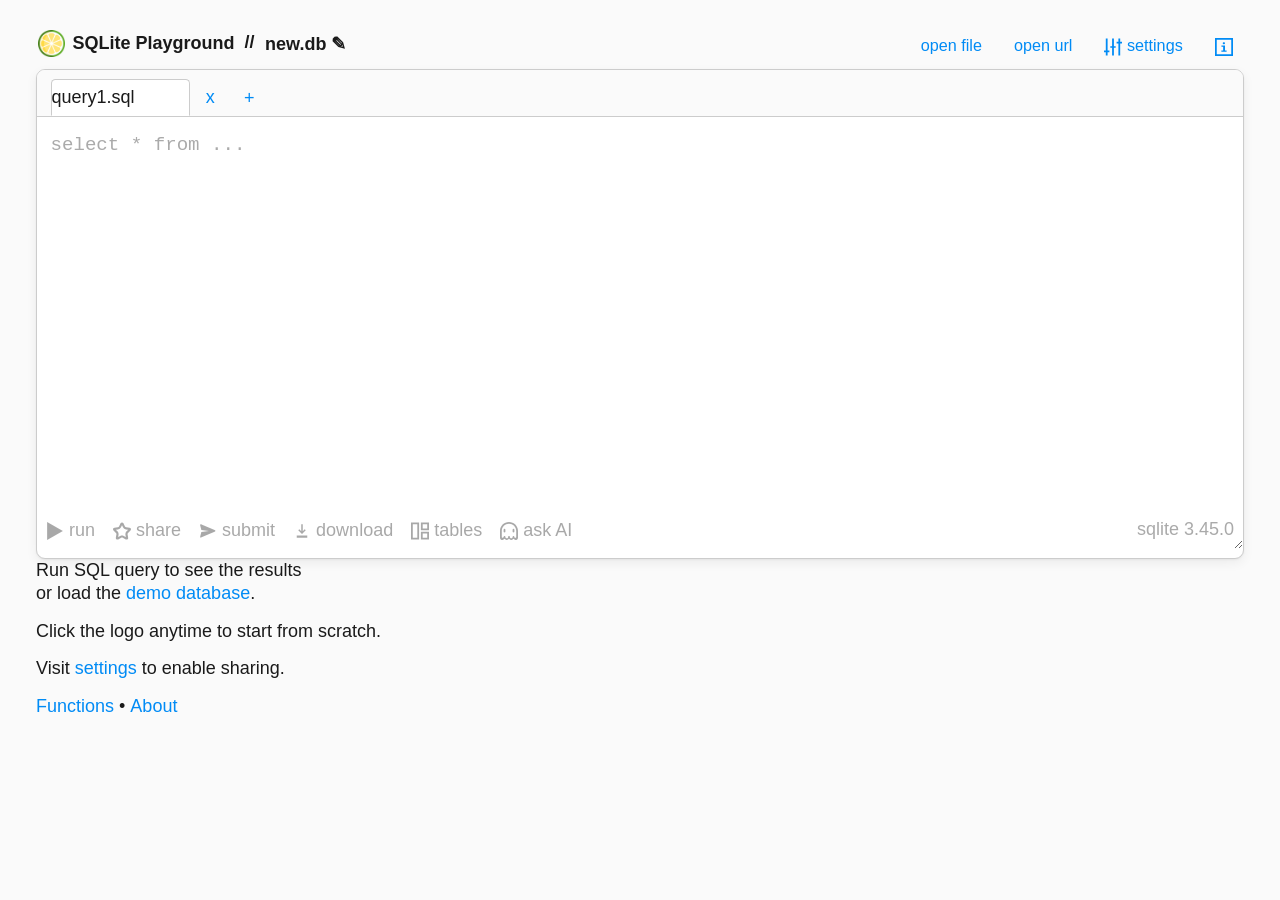
<file: index.html>
<!DOCTYPE html>
<html lang="en">

<head>
    <title>Sqlime - SQLite Playground</title>

    <meta charset="UTF-8">
    <meta name="viewport" content="width=device-width, initial-scale=1.0">
    <meta property="og:site_name" content="Sqlime" />
    <meta property="og:title" content="Sqlime - Online SQLite playground" />
    <meta name="description" content="Sqlime is an online SQLite playground for debugging and sharing SQL snippets.">
    <meta property="og:description"
        content="Sqlime is an online SQLite playground for debugging and sharing SQL snippets." />
    <meta property="og:url" content="https://sqlime.org/" />
    <meta property="og:image" content="https://sqlime.org/img/cover.png" />
    <meta name="twitter:card" content="summary_large_image" />
    <meta name="theme-color" content="#ffffff">

    <link rel="icon" href="./img/favicon.ico" sizes="any">
    <link rel="icon" type="image/svg+xml" href="./img/favicon.svg">
    <link rel="apple-touch-icon" href="./img/apple-touch-icon.png">
    <link rel="manifest" href="./site.webmanifest">

    <link rel="stylesheet" href="css/core.css">
    <link rel="stylesheet" href="css/layout.css?v=20260913-3">
</head>

<body>
    <div class="grid">
        <link rel="stylesheet" href="css/header.css">
        <link rel="stylesheet" href="css/buttons.css">
        <link rel="stylesheet" href="css/toolbar.css">
        <header class="header">
            <h1>
                <a id="reset" href="./" class="header-logo">
                    <img src="./img/favicon-64x64.png">
                </a>
                <span>SQLite Playground</span> &nbsp;//
                <db-name id="db-name" class="db-name"></db-name>
            </h1>
            <tool-bar id="toolbar" class="toolbar hidden-mobile"></tool-bar>
        </header>

        <link rel="stylesheet" href="css/editor.css">
        <link rel="stylesheet" href="css/commandbar.css">
        <section class="sqlime-editor-section">
            <div id="query-tabs" class="sqlime-query-tabs" role="tablist" aria-label="SQL query pages"></div>
            <sqlime-editor id="editor" class="sqlime-editor"></sqlime-editor>
            <command-bar id="commandbar" class="sqlime-commandbar sqlime-disabled"></command-bar>
        </section>

        <link rel="stylesheet" href="css/result.css?v=20260913-3">
        <link rel="stylesheet" href="css/status.css">
        <section class="sqlime-result-section">
            <sqlime-status id="status" class="sqlime-status"></sqlime-status>
            <sqlime-result id="result" class="sqlime-result"></sqlime-result>
        </section>
    </div>

    <script src="./js/sqlite/sqlean.js"></script>
    <script type="module" src="js/components/copy-link.js"></script>
    <script type="module" src="js/components/db-name.js"></script>
    <script type="module" src="js/components/toolbar.js"></script>
    <script type="module" src="js/components/command-bar.js"></script>
    <script type="module" src="js/components/sqlime-editor.js"></script>
    <script type="module" src="js/components/sqlime-result.js?v=20260913-3"></script>
    <script type="module" src="js/components/sqlime-status.js"></script>
    <script type="module" src="js/gist-workspace-fast.js?v=20260916-2"></script>
    <script type="module" src="js/submission-links.js?v=20260915-7"></script>
    <script type="module" src="js/submission-storage-guard.js?v=20260916-1"></script>
    <script type="module" src="js/index.js?v=20260915-7"></script>
    <script type="module" src="js/settings-overlay.js?v=20260916-1"></script>
    <script type="module" src="js/github-credentials-bridge.js?v=20260913-7"></script>
    <script type="module" src="js/query-tabs.js?v=20260915-2"></script>
    <script type="module" src="js/ask-ai-settings.js?v=20260913-7"></script>
</body>

</html>
</file>
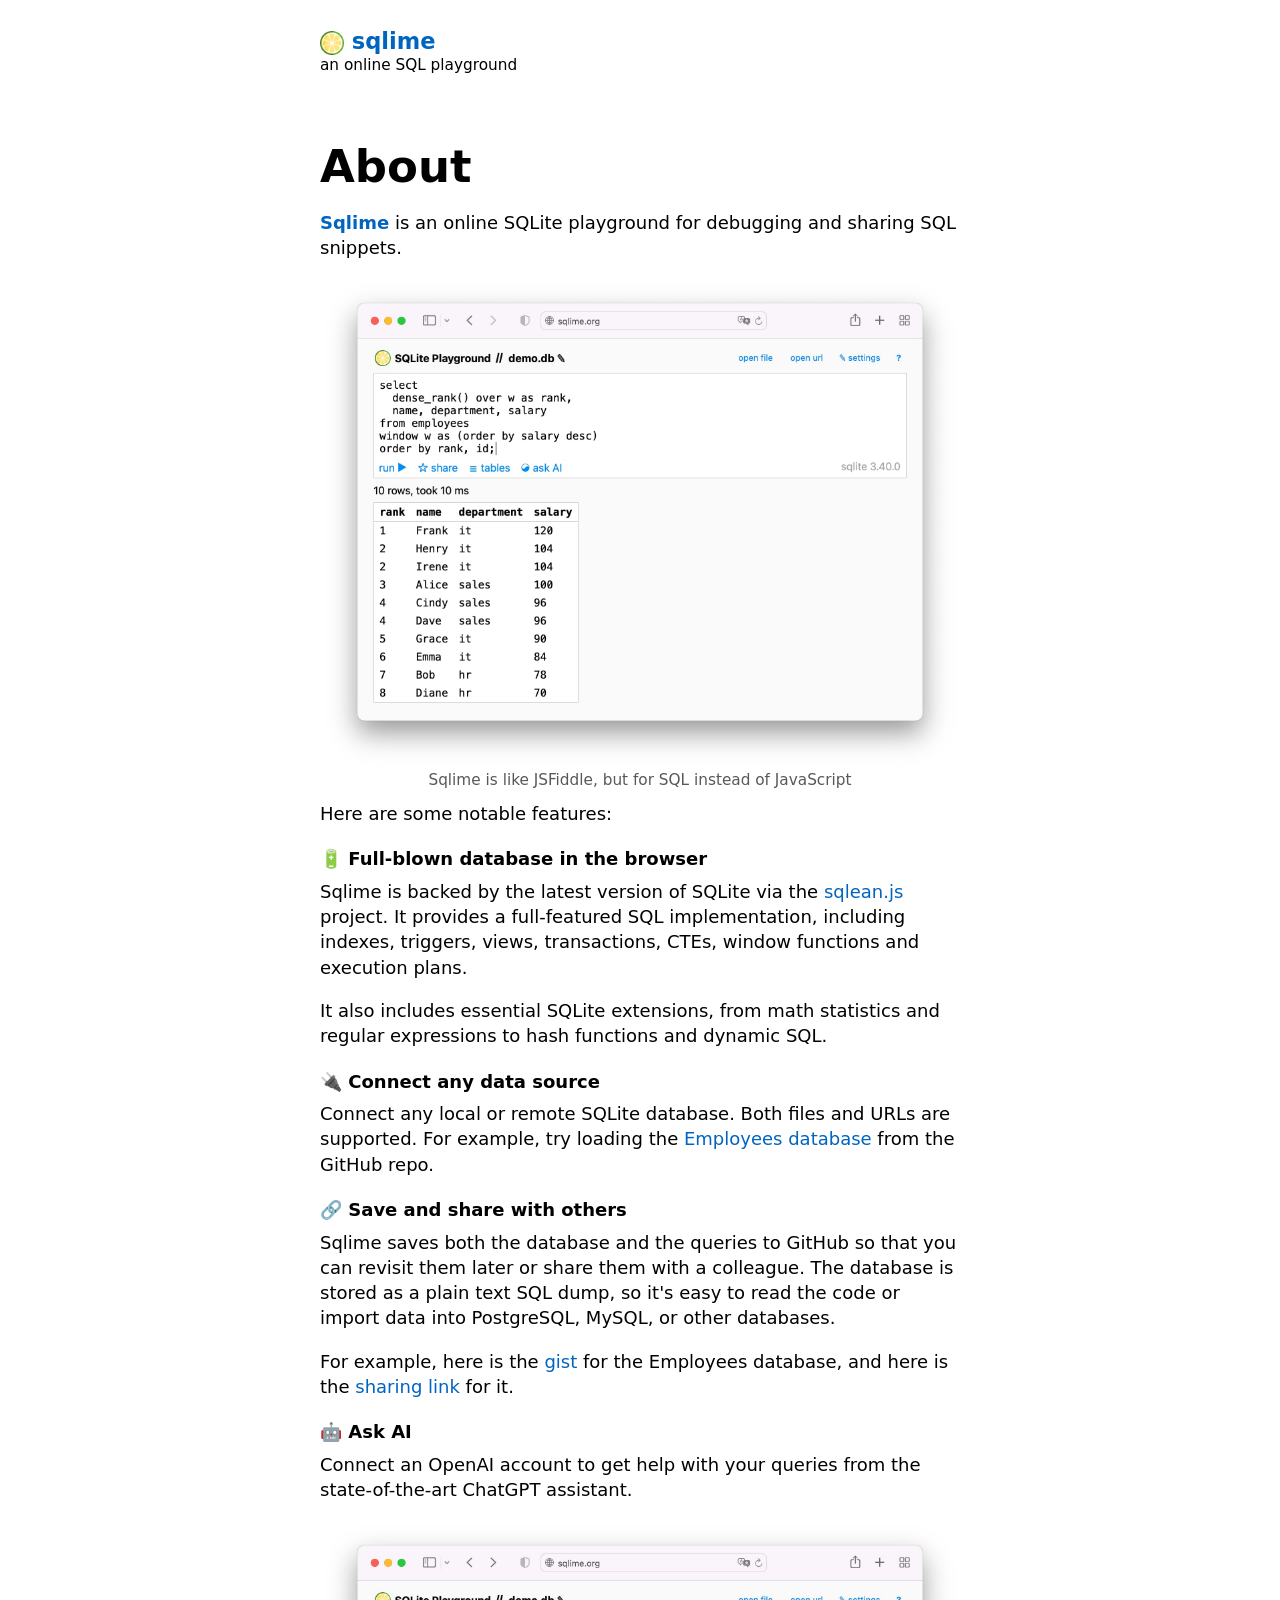
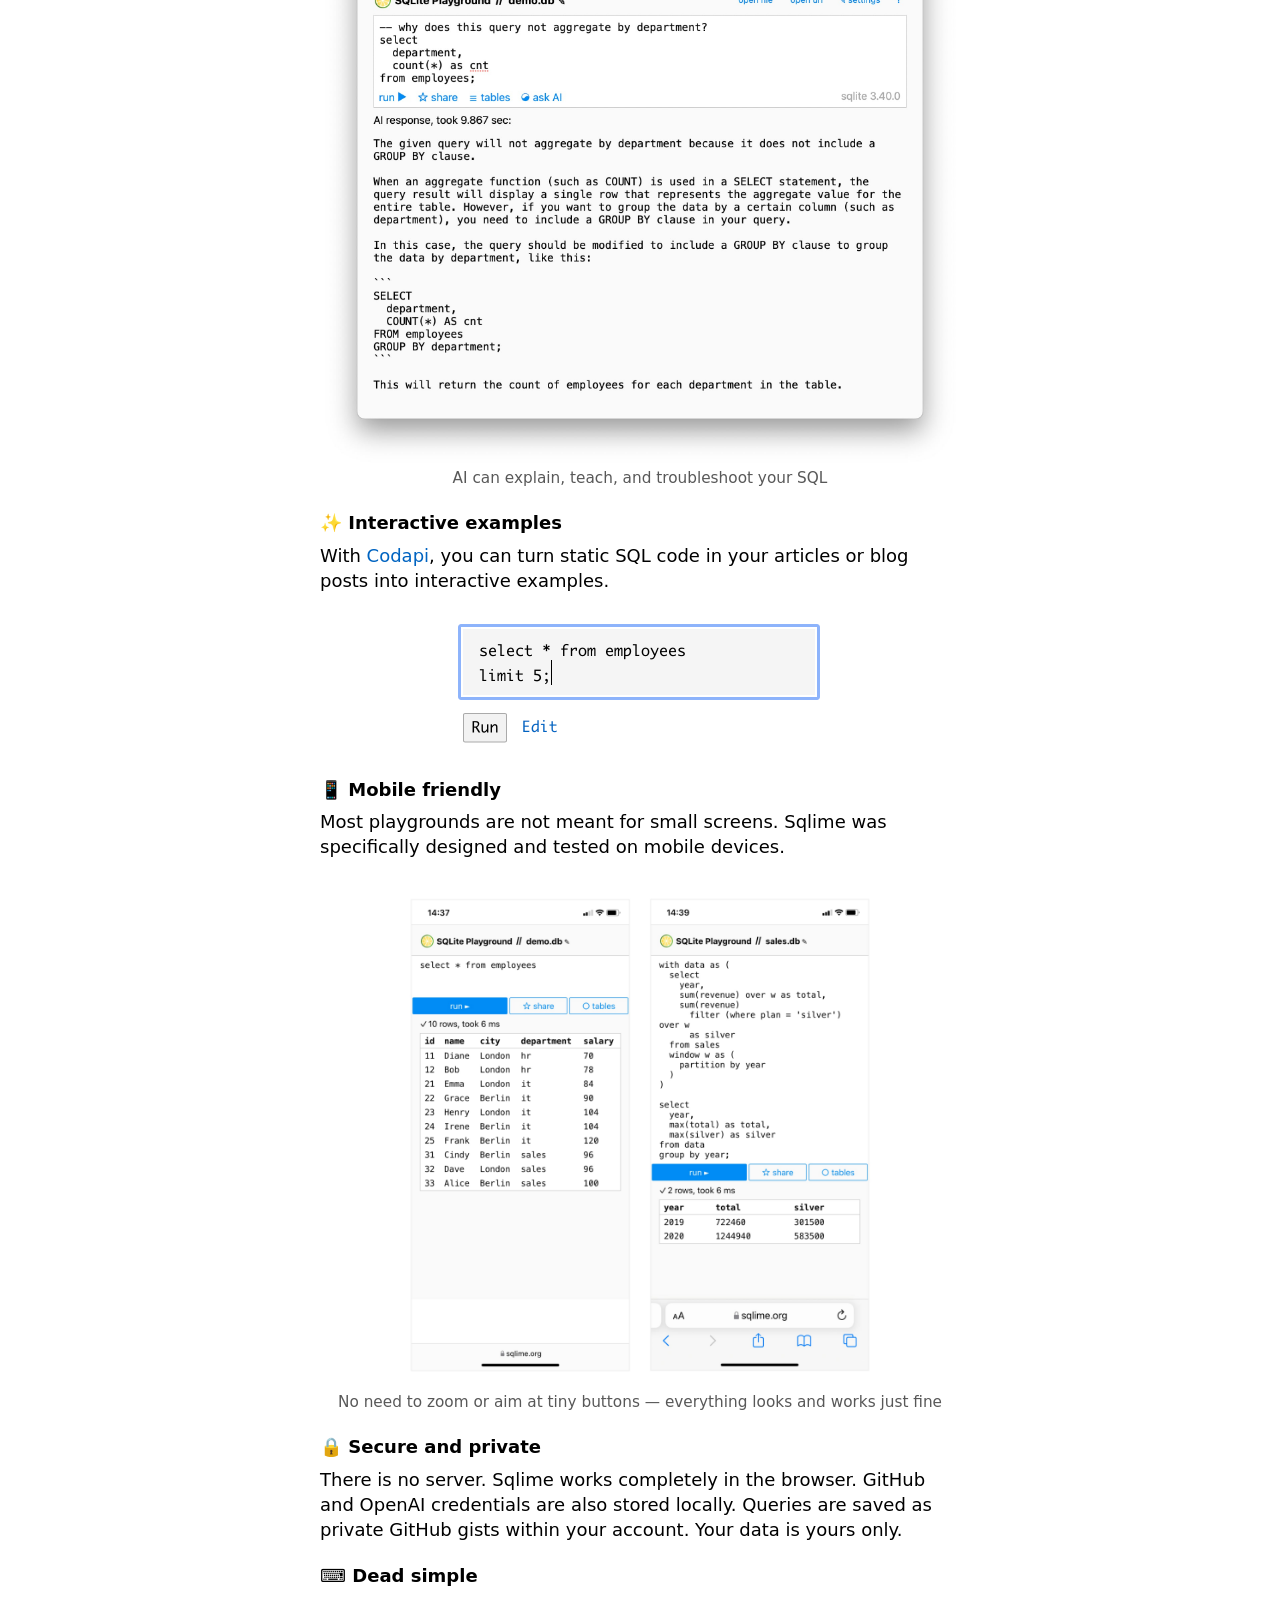
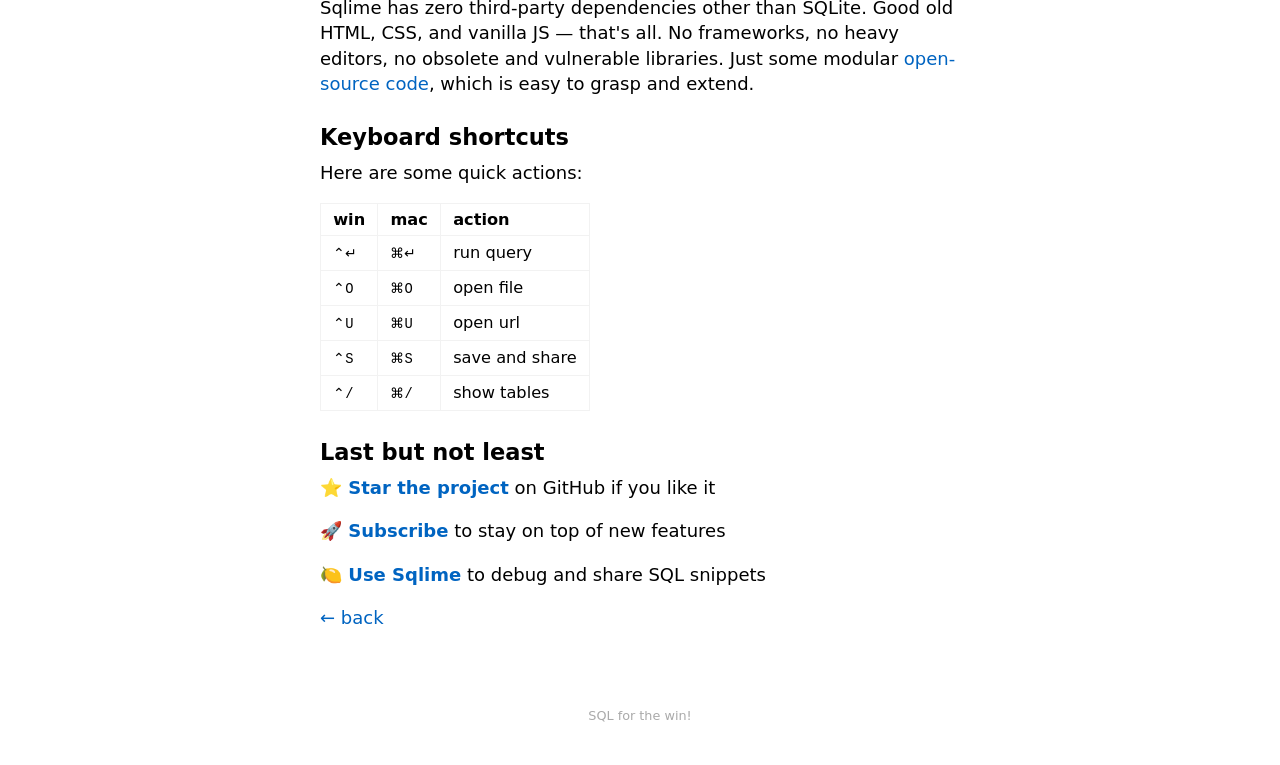
<file: about.html>
<!DOCTYPE html>
<html lang="en">

<head>
    <title>Sqlime / About</title>

    <meta charset="UTF-8">
    <meta name="viewport" content="width=device-width, initial-scale=1.0">
    <meta property="og:site_name" content="Sqlime" />
    <meta property="og:title" content="Sqlime - Online SQLite playground" />
    <meta name="description" content="Sqlime is an online SQLite playground for debugging and sharing SQL snippets.">
    <meta property="og:description"
        content="Sqlime is an online SQLite playground for debugging and sharing SQL snippets." />
    <meta property="og:url" content="https://sqlime.org/about.html" />
    <meta property="og:image" content="https://sqlime.org/img/cover.png" />
    <meta name="twitter:card" content="summary_large_image" />
    <meta name="theme-color" content="#ffffff">

    <link rel="icon" href="./img/favicon.ico" sizes="any">
    <link rel="icon" type="image/svg+xml" href="./img/favicon.svg">
    <link rel="apple-touch-icon" href="./img/apple-touch-icon.png">
    <link rel="manifest" href="./site.webmanifest">

    <link rel="stylesheet" href="css/awsm.css">
    <link rel="stylesheet" href="css/article.css">
</head>

<body>
    <header>
        <h3>
            <a class="logo" href="javascript:back()">
                <img src="./img/favicon-64x64.png">
                sqlime
            </a>
        </h3>
        <p>an online SQL playground</p>
    </header>
    <main>
        <article>
            <h1>About</h1>
            <p>
                <strong><a href="./">Sqlime</a></strong> is an online SQLite playground
                for debugging and sharing SQL snippets.
            </p>
            <figure>
                <img src="img/sqlime.jpg">
                <figcaption>
                    <p>Sqlime is like JSFiddle, but for SQL instead of JavaScript</p>
                </figcaption>
            </figure>

            <p>Here are some notable features:</p>

            <h5>🔋 Full-blown database in the browser</h5>
            <p>
                Sqlime is backed by the latest version of SQLite via the
                <a href="https://github.com/nalgeon/sqlean.js">sqlean.js</a> project.
                It provides a full-featured SQL implementation, including indexes, triggers,
                views, transactions, CTEs, window functions and execution plans.
            </p>
            <p>
                It also includes essential SQLite extensions, from math statistics and
                regular expressions to hash functions and dynamic SQL.
            </p>

            <h5>🔌 Connect any data source</h5>
            <p>
                Connect any local or remote SQLite database. Both files and URLs
                are supported. For example, try loading the
                <a href="./#https://raw.githubusercontent.com/nalgeon/sqlime/main/employees.db">Employees database</a>
                from the GitHub repo.
            </p>

            <h5>🔗 Save and share with others</h5>
            <p>
                Sqlime saves both the database and the queries to GitHub
                so that you can revisit them later or share them with a colleague.
                The database is stored as a plain text SQL dump, so it's easy to
                read the code or import data into PostgreSQL, MySQL,
                or other databases.
            </p>
            <p>
                For example, here is the
                <a href="https://gist.github.com/nalgeon/e012594111ce51f91590c4737e41a046">gist</a>
                for the Employees database, and here is the
                <a href="./#gist:e012594111ce51f91590c4737e41a046">sharing link</a> for it.
            </p>

            <h5>🤖 Ask AI</h5>
            <p>
                Connect an OpenAI account to get help with your queries
                from the state-of-the-art ChatGPT assistant.
            </p>
            <figure>
                <img src="img/sqlime-ai.jpg">
                <figcaption>
                    <p>AI can explain, teach, and troubleshoot your SQL</p>
                </figcaption>
            </figure>

            <h5>✨ Interactive examples</h5>
            <p>
                With <a href="https://codapi.org/sqlite/">Codapi</a>,
                you can turn static SQL code in your articles or blog posts
                into interactive examples.
            </p>
            <figure>
                <img src="img/sqlime-examples.png" width="385">
            </figure>

            <h5>📱 Mobile friendly</h5>
            <p>
                Most playgrounds are not meant for small screens. Sqlime
                was specifically designed and tested on mobile devices.
            </p>
            <figure>
                <img src="img/mobile.jpg" width="500">
                <figcaption>
                    <p>
                        No need to zoom or aim at tiny buttons — everything
                        looks and works just fine
                    </p>
                </figcaption>
            </figure>

            <h5>🔒 Secure and private</h5>
            <p>
                There is no server. Sqlime works completely in the browser.
                GitHub and OpenAI credentials are also stored locally. Queries are
                saved as private GitHub gists within your account.
                Your data is yours only.
            </p>

            <h5>⌨️ Dead simple</h5>
            <p>
                Sqlime has zero third-party dependencies other than SQLite.
                Good old HTML, CSS, and vanilla JS — that's all.
                No frameworks, no heavy editors, no obsolete and vulnerable libraries.
                Just some modular
                <a href="https://github.com/nalgeon/sqlime">open-source code</a>,
                which is easy to grasp and extend.
            </p>

            <h3>Keyboard shortcuts</h3>
            <p>Here are some quick actions:</p>
            <table>
                <tr>
                    <th>win</th>
                    <th>mac</th>
                    <th>action</th>
                </tr>
                <tr>
                    <td><code>⌃↵</code></td>
                    <td><code>⌘↵</code></td>
                    <td>run query</td>
                </tr>
                <tr>
                    <td><code>⌃O</code></td>
                    <td><code>⌘O</code></td>
                    <td>open file</td>
                </tr>
                <tr>
                    <td><code>⌃U</code></td>
                    <td><code>⌘U</code></td>
                    <td>open url</td>
                </tr>
                <tr>
                    <td><code>⌃S</code></td>
                    <td><code>⌘S</code></td>
                    <td>save and share</td>
                </tr>
                <tr>
                    <td><code>⌃/</code></td>
                    <td><code>⌘/</code></td>
                    <td>show tables</td>
                </tr>
            </table>

            <h3>Last but not least</h3>

            <p>
                <a href="https://github.com/nalgeon/sqlime">
                    <strong>⭐️ Star the project</strong>
                </a> on GitHub if you like it
            </p>
            <p>
                <a href="https://antonz.org/subscribe/"><strong>🚀 Subscribe</strong></a>
                to stay on top of new features
            </p>
            <p>
                <a href="./"><strong>🍋 Use Sqlime</strong></a>
                to debug and share SQL snippets
            </p>

            <p><a href="javascript:back()">← back</a></p>
        </article>
    </main>
    <footer>
        SQL for the win!
    </footer>
    <script>
        function back() {
            if (document.referrer) {
                history.go(-1);
            } else {
                location.assign("./");
            }
        }
    </script>
</body>

</html>
</file>
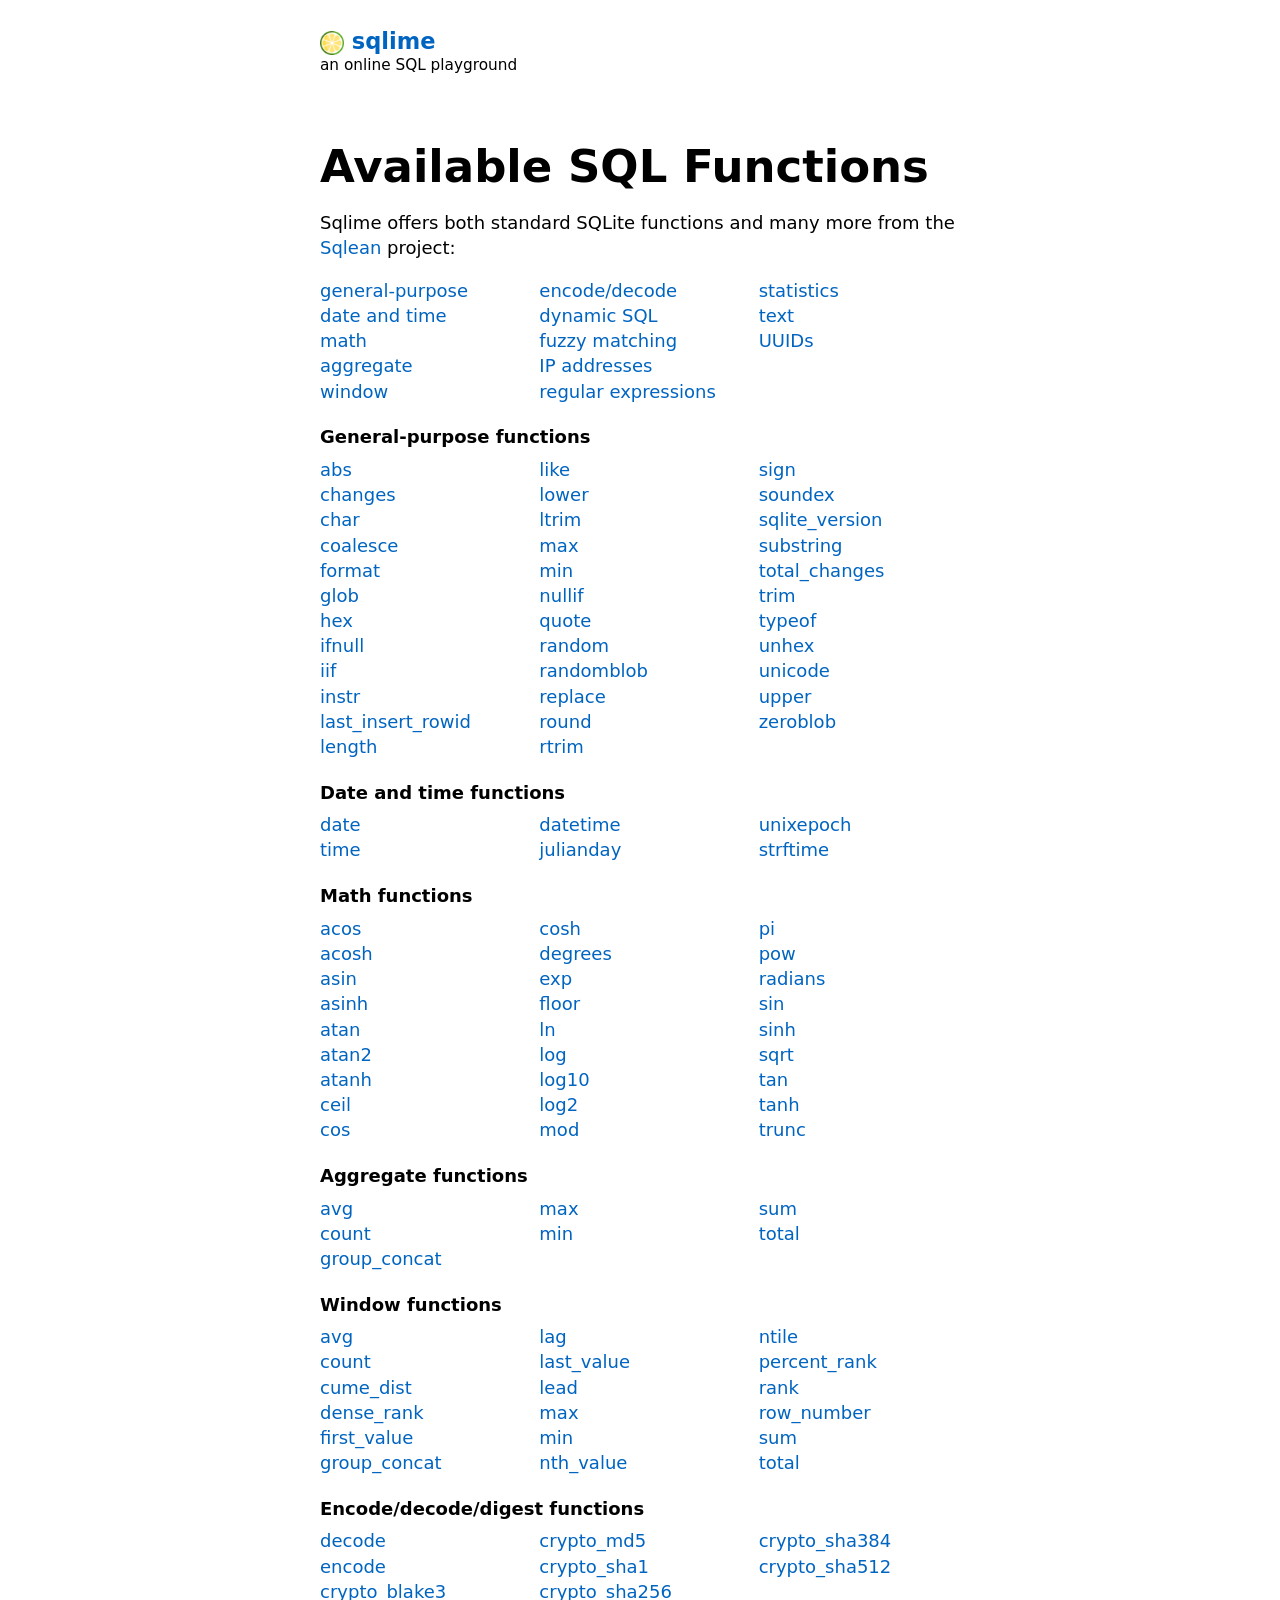
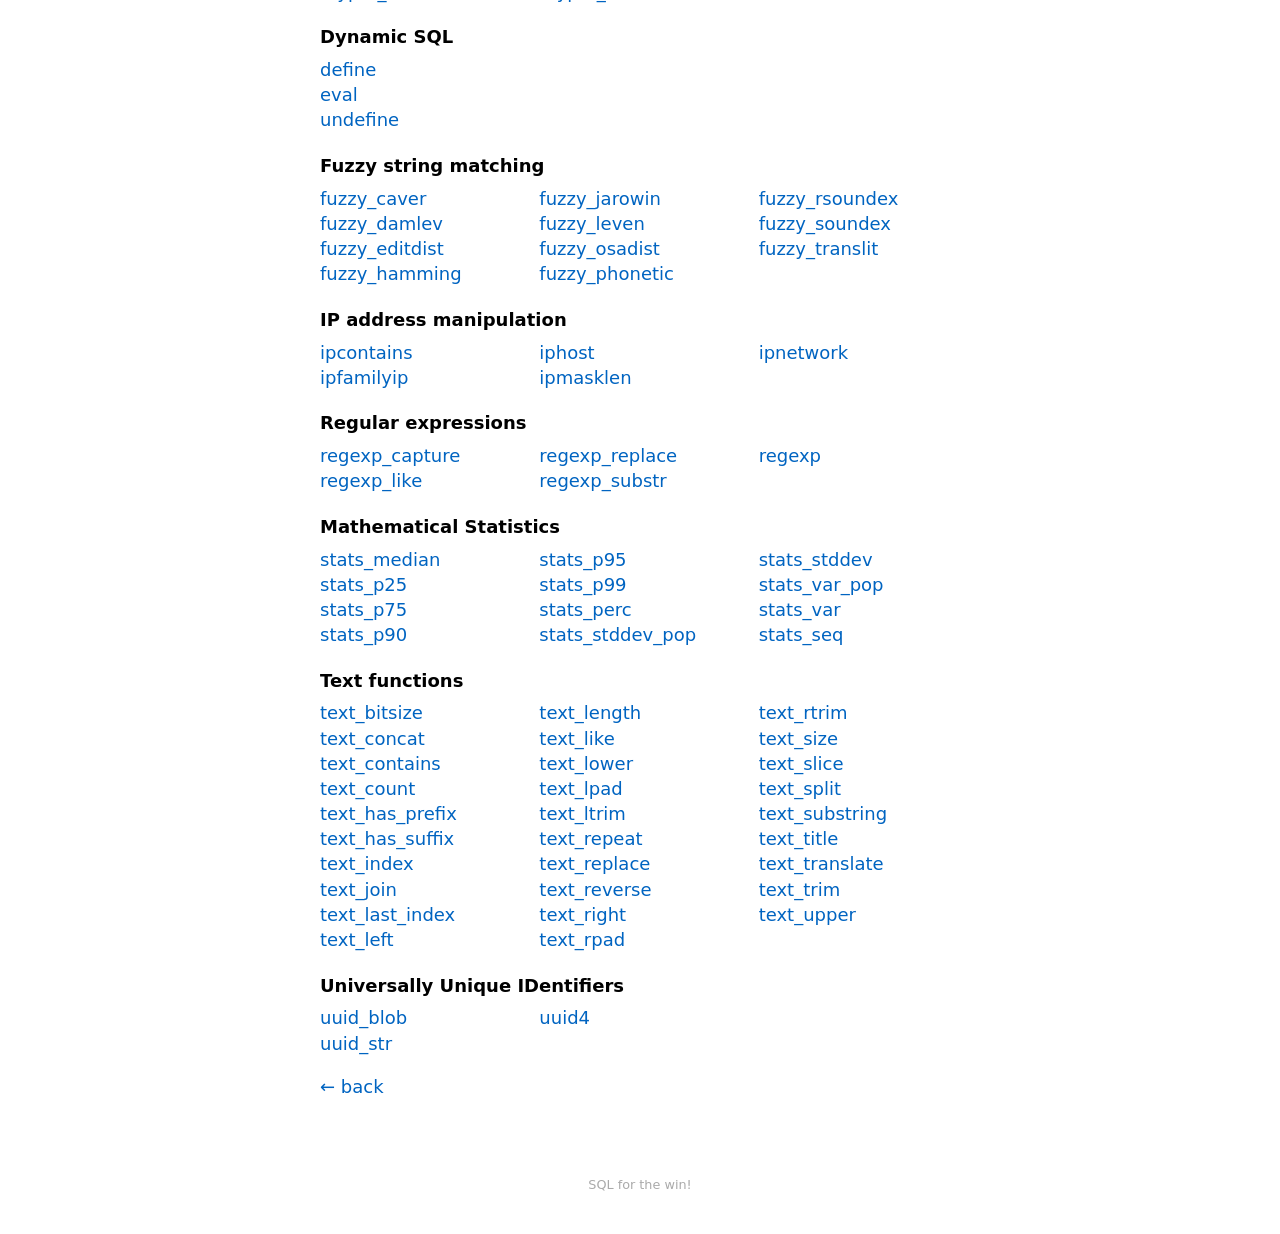
<file: functions.html>
<!DOCTYPE html>
<html lang="en">

<head>
    <title>Sqlime / Functions</title>

    <meta charset="UTF-8">
    <meta name="viewport" content="width=device-width, initial-scale=1.0">
    <meta property="og:site_name" content="Sqlime" />
    <meta property="og:title" content="Sqlime - Online SQLite playground" />
    <meta name="description" content="Sqlime is an online SQLite playground for debugging and sharing SQL snippets.">
    <meta property="og:description"
        content="Sqlime is an online SQLite playground for debugging and sharing SQL snippets." />
    <meta property="og:url" content="https://sqlime.org/functions.html" />
    <meta property="og:image" content="https://sqlime.org/img/cover.png" />
    <meta name="twitter:card" content="summary_large_image" />
    <meta name="theme-color" content="#ffffff">

    <link rel="icon" href="./img/favicon.ico" sizes="any">
    <link rel="icon" type="image/svg+xml" href="./img/favicon.svg">
    <link rel="apple-touch-icon" href="./img/apple-touch-icon.png">
    <link rel="manifest" href="./site.webmanifest">

    <link rel="stylesheet" href="css/awsm.css">
    <link rel="stylesheet" href="css/article.css">
</head>

<body>
    <header>
        <h3>
            <a class="logo" href="./">
                <img src="./img/favicon-64x64.png">
                sqlime
            </a>
        </h3>
        <p>an online SQL playground</p>
    </header>
    <main>
        <article>
            <h1>Available SQL Functions</h1>
            <p>
                Sqlime offers both standard SQLite functions and many more from the
                <a href="https://github.com/nalgeon/sqlean">Sqlean</a> project:
            </p>
            <p class="columns-3">
                <a href="#general">general-purpose</a><br>
                <a href="#date">date and time</a><br>
                <a href="#math">math</a><br>
                <a href="#aggregate">aggregate</a><br>
                <a href="#window">window</a><br>
                <a href="#crypto">encode/decode</a><br>
                <a href="#define">dynamic SQL</a><br>
                <a href="#fuzzy">fuzzy matching</a><br>
                <a href="#ipaddr">IP addresses</a><br>
                <a href="#regexp">regular expressions</a><br>
                <a href="#stats">statistics</a><br>
                <a href="#text">text</a><br>
                <a href="#uuid">UUIDs</a><br>
            </p>

            <h5 id="general">General-purpose functions</h5>
            <p class="columns-3">
                <a href="https://sqlite.org/lang_corefunc.html#abs">abs</a><br>
                <a href="https://sqlite.org/lang_corefunc.html#changes">changes</a><br>
                <a href="https://sqlite.org/lang_corefunc.html#char">char</a><br>
                <a href="https://sqlite.org/lang_corefunc.html#coalesce">coalesce</a><br>
                <a href="https://sqlite.org/lang_corefunc.html#format">format</a><br>
                <a href="https://sqlite.org/lang_corefunc.html#glob">glob</a><br>
                <a href="https://sqlite.org/lang_corefunc.html#hex">hex</a><br>
                <a href="https://sqlite.org/lang_corefunc.html#ifnull">ifnull</a><br>
                <a href="https://sqlite.org/lang_corefunc.html#iif">iif</a><br>
                <a href="https://sqlite.org/lang_corefunc.html#instr">instr</a><br>
                <a href="https://sqlite.org/lang_corefunc.html#last_insert_rowid">last_insert_rowid</a><br>
                <a href="https://sqlite.org/lang_corefunc.html#length">length</a><br>
                <a href="https://sqlite.org/lang_corefunc.html#like">like</a><br>
                <a href="https://sqlite.org/lang_corefunc.html#lower">lower</a><br>
                <a href="https://sqlite.org/lang_corefunc.html#ltrim">ltrim</a><br>
                <a href="https://sqlite.org/lang_corefunc.html#max">max</a><br>
                <a href="https://sqlite.org/lang_corefunc.html#min">min</a><br>
                <a href="https://sqlite.org/lang_corefunc.html#nullif">nullif</a><br>
                <a href="https://sqlite.org/lang_corefunc.html#quote">quote</a><br>
                <a href="https://sqlite.org/lang_corefunc.html#random">random</a><br>
                <a href="https://sqlite.org/lang_corefunc.html#randomblob">randomblob</a><br>
                <a href="https://sqlite.org/lang_corefunc.html#replace">replace</a><br>
                <a href="https://sqlite.org/lang_corefunc.html#round">round</a><br>
                <a href="https://sqlite.org/lang_corefunc.html#rtrim">rtrim</a><br>
                <a href="https://sqlite.org/lang_corefunc.html#sign">sign</a><br>
                <a href="https://sqlite.org/lang_corefunc.html#soundex">soundex</a><br>
                <a href="https://sqlite.org/lang_corefunc.html#sqlite_version">sqlite_version</a><br>
                <a href="https://sqlite.org/lang_corefunc.html#substr">substring</a><br>
                <a href="https://sqlite.org/lang_corefunc.html#total_changes">total_changes</a><br>
                <a href="https://sqlite.org/lang_corefunc.html#trim">trim</a><br>
                <a href="https://sqlite.org/lang_corefunc.html#typeof">typeof</a><br>
                <a href="https://sqlite.org/lang_corefunc.html#unhex">unhex</a><br>
                <a href="https://sqlite.org/lang_corefunc.html#unicode">unicode</a><br>
                <a href="https://sqlite.org/lang_corefunc.html#upper">upper</a><br>
                <a href="https://sqlite.org/lang_corefunc.html#zeroblob">zeroblob</a><br>
            </p>

            <h5 id="date">Date and time functions</h5>
            <p class="columns-3">
                <a href="https://sqlite.org/lang_datefunc.html">date</a><br>
                <a href="https://sqlite.org/lang_datefunc.html">time</a><br>
                <a href="https://sqlite.org/lang_datefunc.html">datetime</a><br>
                <a href="https://sqlite.org/lang_datefunc.html">julianday</a><br>
                <a href="https://sqlite.org/lang_datefunc.html">unixepoch</a><br>
                <a href="https://sqlite.org/lang_datefunc.html">strftime</a><br>
            </p>

            <h5 id="math">Math functions</h5>
            <p class="columns-3">
                <a href="https://sqlite.org/lang_mathfunc.html#acos">acos</a><br>
                <a href="https://sqlite.org/lang_mathfunc.html#acosh">acosh</a><br>
                <a href="https://sqlite.org/lang_mathfunc.html#asin">asin</a><br>
                <a href="https://sqlite.org/lang_mathfunc.html#asinh">asinh</a><br>
                <a href="https://sqlite.org/lang_mathfunc.html#atan">atan</a><br>
                <a href="https://sqlite.org/lang_mathfunc.html#atan2">atan2</a><br>
                <a href="https://sqlite.org/lang_mathfunc.html#atanh">atanh</a><br>
                <a href="https://sqlite.org/lang_mathfunc.html#ceil">ceil</a><br>
                <a href="https://sqlite.org/lang_mathfunc.html#cos">cos</a><br>
                <a href="https://sqlite.org/lang_mathfunc.html#cosh">cosh</a><br>
                <a href="https://sqlite.org/lang_mathfunc.html#degrees">degrees</a><br>
                <a href="https://sqlite.org/lang_mathfunc.html#exp">exp</a><br>
                <a href="https://sqlite.org/lang_mathfunc.html#floor">floor</a><br>
                <a href="https://sqlite.org/lang_mathfunc.html#ln">ln</a><br>
                <a href="https://sqlite.org/lang_mathfunc.html#log">log</a><br>
                <a href="https://sqlite.org/lang_mathfunc.html#log10">log10</a><br>
                <a href="https://sqlite.org/lang_mathfunc.html#log2">log2</a><br>
                <a href="https://sqlite.org/lang_mathfunc.html#mod">mod</a><br>
                <a href="https://sqlite.org/lang_mathfunc.html#pi">pi</a><br>
                <a href="https://sqlite.org/lang_mathfunc.html#pow">pow</a><br>
                <a href="https://sqlite.org/lang_mathfunc.html#radians">radians</a><br>
                <a href="https://sqlite.org/lang_mathfunc.html#sin">sin</a><br>
                <a href="https://sqlite.org/lang_mathfunc.html#sinh">sinh</a><br>
                <a href="https://sqlite.org/lang_mathfunc.html#sqrt">sqrt</a><br>
                <a href="https://sqlite.org/lang_mathfunc.html#tan">tan</a><br>
                <a href="https://sqlite.org/lang_mathfunc.html#tanh">tanh</a><br>
                <a href="https://sqlite.org/lang_mathfunc.html#trunc">trunc</a><br>
            </p>

            <h5 id="aggregate">Aggregate functions</h5>
            <p class="columns-3">
                <a href="https://sqlite.org/lang_aggfunc.html#avg">avg</a><br>
                <a href="https://sqlite.org/lang_aggfunc.html#count">count</a><br>
                <a href="https://sqlite.org/lang_aggfunc.html#group_concat">group_concat</a><br>
                <a href="https://sqlite.org/lang_aggfunc.html#max_agg">max</a><br>
                <a href="https://sqlite.org/lang_aggfunc.html#min_agg">min</a><br>
                <a href="https://sqlite.org/lang_aggfunc.html#sumunc">sum</a><br>
                <a href="https://sqlite.org/lang_aggfunc.html#sumunc">total</a><br>
            </p>

            <h5 id="window">Window functions</h5>
            <p class="columns-3">
                <a href="https://sqlite.org/windowfunctions.html#aggregate_window_functions">avg</a><br>
                <a href="https://sqlite.org/windowfunctions.html#aggregate_window_functions">count</a><br>
                <a href="https://sqlite.org/windowfunctions.html#built_in_window_functions">cume_dist</a><br>
                <a href="https://sqlite.org/windowfunctions.html#built_in_window_functions">dense_rank</a><br>
                <a href="https://sqlite.org/windowfunctions.html#built_in_window_functions">first_value</a><br>
                <a href="https://sqlite.org/windowfunctions.html#aggregate_window_functions">group_concat</a><br>
                <a href="https://sqlite.org/windowfunctions.html#built_in_window_functions">lag</a><br>
                <a href="https://sqlite.org/windowfunctions.html#built_in_window_functions">last_value</a><br>
                <a href="https://sqlite.org/windowfunctions.html#built_in_window_functions">lead</a><br>
                <a href="https://sqlite.org/windowfunctions.html#aggregate_window_functions">max</a><br>
                <a href="https://sqlite.org/windowfunctions.html#aggregate_window_functions">min</a><br>
                <a href="https://sqlite.org/windowfunctions.html#built_in_window_functions">nth_value</a><br>
                <a href="https://sqlite.org/windowfunctions.html#built_in_window_functions">ntile</a><br>
                <a href="https://sqlite.org/windowfunctions.html#built_in_window_functions">percent_rank</a><br>
                <a href="https://sqlite.org/windowfunctions.html#built_in_window_functions">rank</a><br>
                <a href="https://sqlite.org/windowfunctions.html#built_in_window_functions">row_number</a><br>
                <a href="https://sqlite.org/windowfunctions.html#aggregate_window_functions">sum</a><br>
                <a href="https://sqlite.org/windowfunctions.html#aggregate_window_functions">total</a><br>
            </p>

            <h5 id="crypto">Encode/decode/digest functions</h5>
            <p class="columns-3">
                <a
                    href="https://github.com/nalgeon/sqlean/blob/main/docs/crypto.md#encoding-and-decoding-functions">decode</a><br>
                <a
                    href="https://github.com/nalgeon/sqlean/blob/main/docs/crypto.md#encoding-and-decoding-functions">encode</a><br>
                <a href="https://github.com/nalgeon/sqlean/blob/main/docs/crypto.md#crypto_blake3">crypto_blake3</a><br>
                <a href="https://github.com/nalgeon/sqlean/blob/main/docs/crypto.md#crypto_md5">crypto_md5</a><br>
                <a href="https://github.com/nalgeon/sqlean/blob/main/docs/crypto.md#crypto_sha1">crypto_sha1</a><br>
                <a href="https://github.com/nalgeon/sqlean/blob/main/docs/crypto.md#crypto_sha256">crypto_sha256</a><br>
                <a href="https://github.com/nalgeon/sqlean/blob/main/docs/crypto.md#crypto_sha384">crypto_sha384</a><br>
                <a href="https://github.com/nalgeon/sqlean/blob/main/docs/crypto.md#crypto_sha512">crypto_sha512</a><br>
            </p>

            <h5 id="define">Dynamic SQL</h5>
            <p>
                <a href="https://github.com/nalgeon/sqlean/blob/main/docs/define.md#scalar-functions">define</a><br>
                <a
                    href="https://github.com/nalgeon/sqlean/blob/main/docs/define.md#arbitrary-sql-statements">eval</a><br>
                <a href="https://github.com/nalgeon/sqlean/blob/main/docs/define.md#scalar-functions">undefine</a>
            </p>

            <h5 id="fuzzy">Fuzzy string matching</h5>
            <p class="columns-3">
                <a href="https://github.com/nalgeon/sqlean/blob/main/docs/fuzzy.md#fuzzy_caver">fuzzy_caver</a><br>
                <a href="https://github.com/nalgeon/sqlean/blob/main/docs/fuzzy.md#fuzzy_damlev">fuzzy_damlev</a><br>
                <a
                    href="https://github.com/nalgeon/sqlean/blob/main/docs/fuzzy.md#fuzzy_editdist">fuzzy_editdist</a><br>
                <a href="https://github.com/nalgeon/sqlean/blob/main/docs/fuzzy.md#fuzzy_hamming">fuzzy_hamming</a><br>
                <a href="https://github.com/nalgeon/sqlean/blob/main/docs/fuzzy.md#fuzzy_jarowin">fuzzy_jarowin</a><br>
                <a href="https://github.com/nalgeon/sqlean/blob/main/docs/fuzzy.md#fuzzy_leven">fuzzy_leven</a><br>
                <a href="https://github.com/nalgeon/sqlean/blob/main/docs/fuzzy.md#fuzzy_osadist">fuzzy_osadist</a><br>
                <a
                    href="https://github.com/nalgeon/sqlean/blob/main/docs/fuzzy.md#fuzzy_phonetic">fuzzy_phonetic</a><br>
                <a
                    href="https://github.com/nalgeon/sqlean/blob/main/docs/fuzzy.md#fuzzy_rsoundex">fuzzy_rsoundex</a><br>
                <a href="https://github.com/nalgeon/sqlean/blob/main/docs/fuzzy.md#fuzzy_soundex">fuzzy_soundex</a><br>
                <a
                    href="https://github.com/nalgeon/sqlean/blob/main/docs/fuzzy.md#transliteration">fuzzy_translit</a><br>
            </p>

            <h5 id="ipaddr">IP address manipulation</h5>
            <p class="columns-3">
                <a href="https://github.com/nalgeon/sqlean/blob/main/docs/ipaddr.md#ipcontains">ipcontains</a><br>
                <a href="https://github.com/nalgeon/sqlean/blob/main/docs/ipaddr.md#ipfamily">ipfamilyip</a><br>
                <a href="https://github.com/nalgeon/sqlean/blob/main/docs/ipaddr.md#iphost">iphost</a><br>
                <a href="https://github.com/nalgeon/sqlean/blob/main/docs/ipaddr.md#ipmasklen">ipmasklen</a><br>
                <a href="https://github.com/nalgeon/sqlean/blob/main/docs/ipaddr.md#ipnetwork">ipnetwork</a><br>
            </p>

            <h5 id="regexp">Regular expressions</h5>
            <p class="columns-3">
                <a
                    href="https://github.com/nalgeon/sqlean/blob/main/docs/regexp.md#regexp_capture">regexp_capture</a><br>
                <a href="https://github.com/nalgeon/sqlean/blob/main/docs/regexp.md#regexp_like">regexp_like</a><br>
                <a
                    href="https://github.com/nalgeon/sqlean/blob/main/docs/regexp.md#regexp_replace">regexp_replace</a><br>
                <a href="https://github.com/nalgeon/sqlean/blob/main/docs/regexp.md#regexp_substr">regexp_substr</a><br>
                <a href="https://github.com/nalgeon/sqlean/blob/main/docs/regexp.md#regexp-statement">regexp</a><br>
            </p>

            <h5 id="stats">Mathematical Statistics</h5>
            <p class="columns-3">
                <a
                    href="https://github.com/nalgeon/sqlean/blob/main/docs/stats.md#aggregate-functions">stats_median</a><br>
                <a
                    href="https://github.com/nalgeon/sqlean/blob/main/docs/stats.md#aggregate-functions">stats_p25</a><br>
                <a
                    href="https://github.com/nalgeon/sqlean/blob/main/docs/stats.md#aggregate-functions">stats_p75</a><br>
                <a
                    href="https://github.com/nalgeon/sqlean/blob/main/docs/stats.md#aggregate-functions">stats_p90</a><br>
                <a
                    href="https://github.com/nalgeon/sqlean/blob/main/docs/stats.md#aggregate-functions">stats_p95</a><br>
                <a
                    href="https://github.com/nalgeon/sqlean/blob/main/docs/stats.md#aggregate-functions">stats_p99</a><br>
                <a
                    href="https://github.com/nalgeon/sqlean/blob/main/docs/stats.md#aggregate-functions">stats_perc</a><br>
                <a
                    href="https://github.com/nalgeon/sqlean/blob/main/docs/stats.md#aggregate-functions">stats_stddev_pop</a><br>
                <a
                    href="https://github.com/nalgeon/sqlean/blob/main/docs/stats.md#aggregate-functions">stats_stddev</a><br>
                <a
                    href="https://github.com/nalgeon/sqlean/blob/main/docs/stats.md#aggregate-functions">stats_var_pop</a><br>
                <a
                    href="https://github.com/nalgeon/sqlean/blob/main/docs/stats.md#aggregate-functions">stats_var</a><br>
                <a href="https://github.com/nalgeon/sqlean/blob/main/docs/stats.md#stats_seq">stats_seq</a><br>
            </p>

            <h5 id="text">Text functions</h5>
            <p class="columns-3">
                <a href="https://github.com/nalgeon/sqlean/blob/main/docs/text.md#text_bitsize">text_bitsize</a><br>
                <a href="https://github.com/nalgeon/sqlean/blob/main/docs/text.md#text_concat">text_concat</a><br>
                <a href="https://github.com/nalgeon/sqlean/blob/main/docs/text.md#text_contains">text_contains</a><br>
                <a href="https://github.com/nalgeon/sqlean/blob/main/docs/text.md#text_count">text_count</a><br>
                <a
                    href="https://github.com/nalgeon/sqlean/blob/main/docs/text.md#text_has_prefix">text_has_prefix</a><br>
                <a
                    href="https://github.com/nalgeon/sqlean/blob/main/docs/text.md#text_has_suffix">text_has_suffix</a><br>
                <a href="https://github.com/nalgeon/sqlean/blob/main/docs/text.md#text_index">text_index</a><br>
                <a href="https://github.com/nalgeon/sqlean/blob/main/docs/text.md#text_join">text_join</a><br>
                <a
                    href="https://github.com/nalgeon/sqlean/blob/main/docs/text.md#text_last_index">text_last_index</a><br>
                <a href="https://github.com/nalgeon/sqlean/blob/main/docs/text.md#text_left">text_left</a><br>
                <a href="https://github.com/nalgeon/sqlean/blob/main/docs/text.md#text_length">text_length</a><br>
                <a href="https://github.com/nalgeon/sqlean/blob/main/docs/text.md#text_like">text_like</a><br>
                <a href="https://github.com/nalgeon/sqlean/blob/main/docs/text.md#text_lower">text_lower</a><br>
                <a href="https://github.com/nalgeon/sqlean/blob/main/docs/text.md#text_lpad">text_lpad</a><br>
                <a href="https://github.com/nalgeon/sqlean/blob/main/docs/text.md#text_ltrim">text_ltrim</a><br>
                <a href="https://github.com/nalgeon/sqlean/blob/main/docs/text.md#text_repeat">text_repeat</a><br>
                <a href="https://github.com/nalgeon/sqlean/blob/main/docs/text.md#text_replace">text_replace</a><br>
                <a href="https://github.com/nalgeon/sqlean/blob/main/docs/text.md#text_reverse">text_reverse</a><br>
                <a href="https://github.com/nalgeon/sqlean/blob/main/docs/text.md#text_right">text_right</a><br>
                <a href="https://github.com/nalgeon/sqlean/blob/main/docs/text.md#text_rpad">text_rpad</a><br>
                <a href="https://github.com/nalgeon/sqlean/blob/main/docs/text.md#text_rtrim">text_rtrim</a><br>
                <a href="https://github.com/nalgeon/sqlean/blob/main/docs/text.md#text_size">text_size</a><br>
                <a href="https://github.com/nalgeon/sqlean/blob/main/docs/text.md#text_slice">text_slice</a><br>
                <a href="https://github.com/nalgeon/sqlean/blob/main/docs/text.md#text_split">text_split</a><br>
                <a href="https://github.com/nalgeon/sqlean/blob/main/docs/text.md#text_substring">text_substring</a><br>
                <a href="https://github.com/nalgeon/sqlean/blob/main/docs/text.md#text_title">text_title</a><br>
                <a href="https://github.com/nalgeon/sqlean/blob/main/docs/text.md#text_translate">text_translate</a><br>
                <a href="https://github.com/nalgeon/sqlean/blob/main/docs/text.md#text_trim">text_trim</a><br>
                <a href="https://github.com/nalgeon/sqlean/blob/main/docs/text.md#text_upper">text_upper</a><br>
            </p>

            <h5 id="uuid">Universally Unique IDentifiers</h5>
            <p class="columns-3">
                <a href="https://github.com/nalgeon/sqlean/blob/main/docs/uuid.md#uuid_blob">uuid_blob</a><br>
                <a href="https://github.com/nalgeon/sqlean/blob/main/docs/uuid.md#uuid_str">uuid_str</a><br>
                <a href="https://github.com/nalgeon/sqlean/blob/main/docs/uuid.md#uuid4">uuid4</a><br>
            </p>

            <p><a href="./">← back</a></p>
        </article>
    </main>
    <footer>
        SQL for the win!
    </footer>
</body>

</html>
</file>
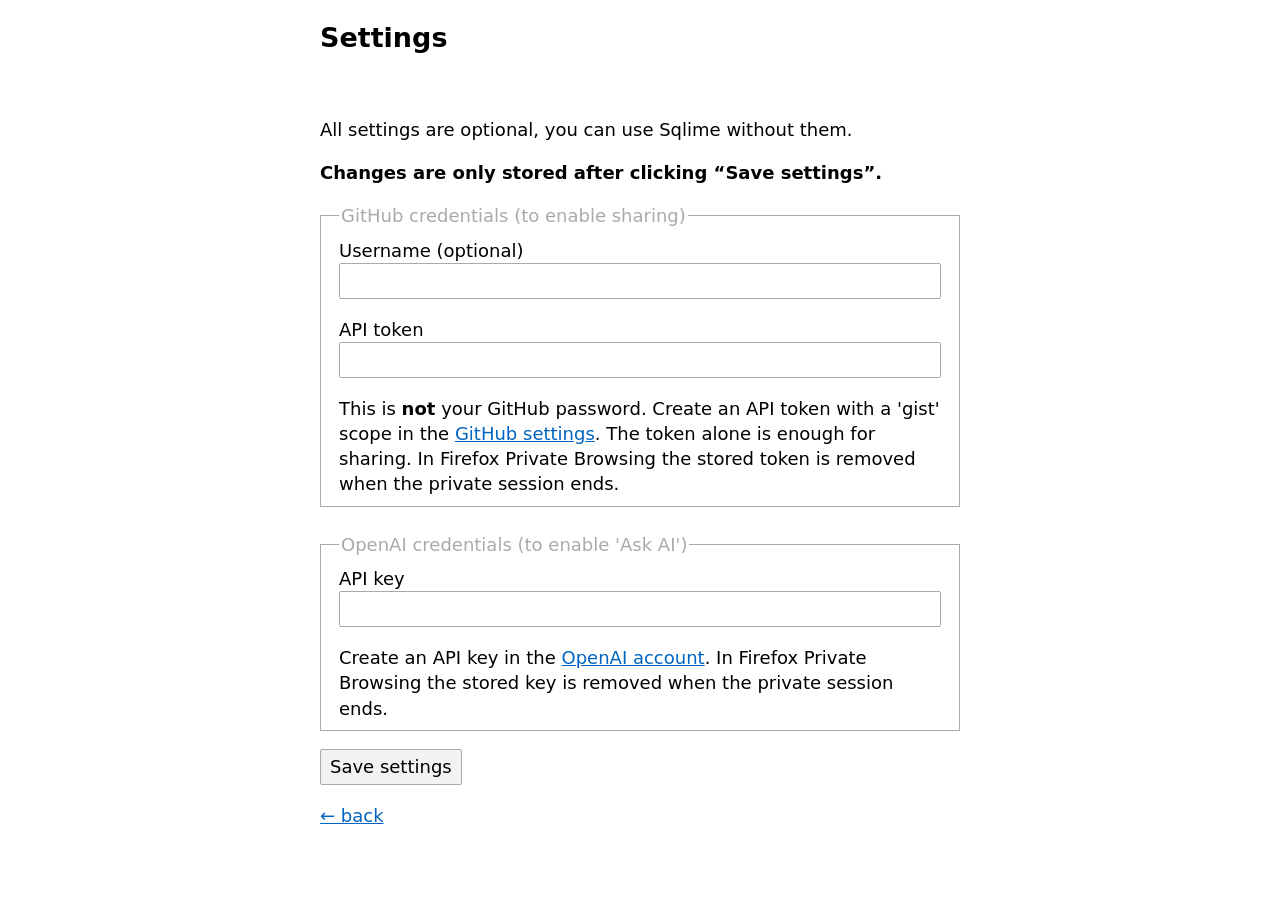
<file: settings.html>
<!DOCTYPE html>
<html lang="en">

<head>
    <title>Sqlime / Settings</title>

    <meta charset="UTF-8">
    <meta name="viewport" content="width=device-width, initial-scale=1.0">
    <meta name="theme-color" content="#ffffff">

    <link rel="icon" href="./img/favicon.ico" sizes="any">
    <link rel="icon" type="image/svg+xml" href="./img/favicon.svg">
    <link rel="apple-touch-icon" href="./img/apple-touch-icon.png">
    <link rel="manifest" href="./site.webmanifest">

    <link rel="stylesheet" href="css/awsm.css">
</head>

<body>
    <header>
        <h1>Settings</h1>
    </header>
    <main>
        <article>
            <p>All settings are optional, you can use Sqlime without them.</p>
            <p><strong>Changes are only stored after clicking “Save settings”.</strong></p>
            <form id="settings">
                <fieldset>
                    <legend>GitHub credentials (to enable sharing)</legend>
                    <label for="github-username">Username (optional)</label>
                    <input id="github-username" type="text" autocomplete="username">
                    <label for="github-token">API token</label>
                    <input id="github-token" type="password" autocomplete="off">
                    <p>
                        This is <strong>not</strong> your GitHub password.
                        Create an API token with a 'gist' scope in the
                        <a href="https://github.com/settings/tokens" target="_blank">GitHub settings</a>.
                        The token alone is enough for sharing. In Firefox Private Browsing the stored token is removed when the private session ends.
                    </p>
                </fieldset>
                <br>
                <fieldset>
                    <legend>OpenAI credentials (to enable 'Ask AI')</legend>
                    <label for="openai-apikey">API key</label>
                    <input id="openai-apikey" type="password" autocomplete="off">
                    <p>
                        Create an API key in the
                        <a href="https://platform.openai.com/api-keys" target="_blank">OpenAI account</a>.
                        In Firefox Private Browsing the stored key is removed when the private session ends.
                    </p>
                </fieldset>
                <p>
                    <button id="save-settings" type="submit">Save settings</button>
                    <span id="settings-status" role="status" aria-live="polite"></span>
                </p>
            </form>
            <p><a href="javascript:history.go(-1)">← back</a></p>
        </article>
    </main>
    <script type="module" src="js/settings.js?v=20260913-7"></script>
</body>

</html>
</file>
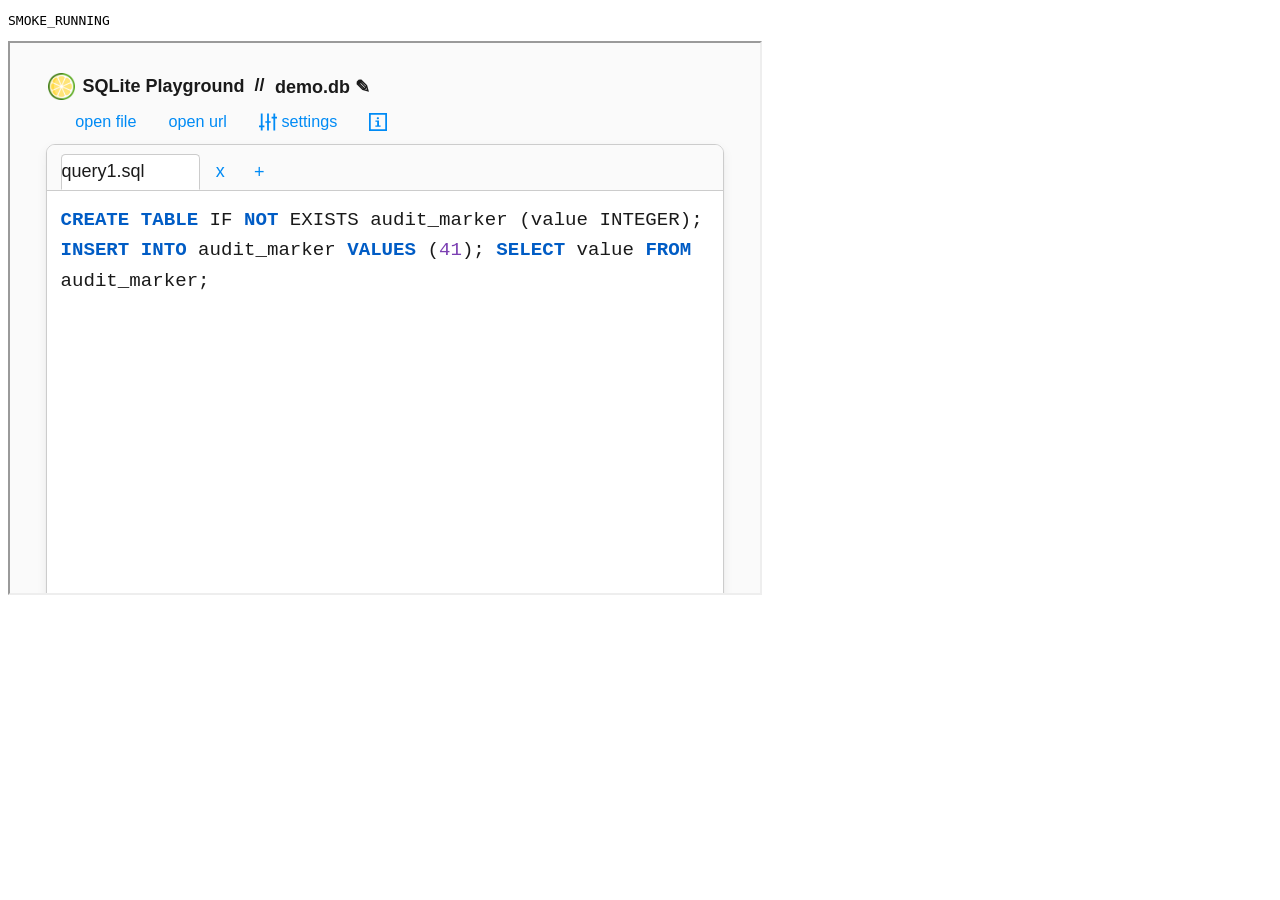
<file: test/browser-smoke.html>
<!doctype html>
<html lang="en">
<head><meta charset="utf-8"><title>Playground browser smoke</title></head>
<body>
<pre id="audit-results">SMOKE_RUNNING</pre>
<script type="module">
const output = document.querySelector('#audit-results');
const checks = [];
const pause = (ms) => new Promise((resolve) => setTimeout(resolve, ms));
function check(description, result) {
    checks.push(`${result ? 'PASS' : 'FAIL'} ${description}`);
    if (!result) throw new Error(description);
}
async function until(predicate, label, timeout = 15000) {
    const start = Date.now();
    while (Date.now() - start < timeout) {
        try { if (predicate()) return; } catch (error) { /* Not initialized yet. */ }
        await pause(75);
    }
    throw new Error(`Timed out: ${label}`);
}
async function loadPlayground(url) {
    const frame = document.createElement('iframe');
    frame.style.cssText = 'width:750px;height:550px;display:block';
    frame.src = url;
    document.body.appendChild(frame);
    await until(() => frame.contentWindow?.app?.state?.queryTabs?.length &&
        frame.contentWindow.app.ui.name.value === 'demo.db' &&
        frame.contentWindow.app.state.blockCount === 0,
        'playground startup');
    return frame;
}
async function execute(app, sql) {
    app.ui.editor.value = sql;
    app.ui.editor.input.dispatchEvent(new Event('input', { bubbles: true }));
    app.ui.buttons.execute.click();
    await until(() => !app.ui.status.el.classList.contains('sqlime-status--loading'), 'SQL execution');
    await pause(80);
}
try {
    const frame = await loadPlayground('../index.html#demo.db');
    const win = frame.contentWindow;
    const app = win.app;
    check('demo DB and query tab loaded', app.state.queryTabs.length === 1);
    await execute(app, 'CREATE TABLE IF NOT EXISTS audit_marker (value INTEGER); INSERT INTO audit_marker VALUES (41); SELECT value FROM audit_marker;');
    check('real SQLite WASM executes statements', app.ui.result.innerText.includes('41'));
    const originalTabs = app.state.queryTabs;
    const originalFrameDocument = frame.contentDocument;
    await app.actions.visit('settings');
    await until(() => win.document.querySelector('#sqlime-settings-overlay')?.style.display === 'flex', 'settings opens');
    const overlay = win.document.querySelector('#sqlime-settings-overlay');
    const settingsFrame = overlay.querySelector('iframe');
    await until(() => settingsFrame.contentDocument?.readyState === 'complete' &&
        settingsFrame.contentWindow.location.pathname.endsWith('/settings.html'), 'settings iframe');
    await pause(80);
    settingsFrame.contentDocument.querySelector('a[href="javascript:history.go(-1)"]').click();
    await until(() => overlay.hidden && overlay.style.display === 'none', 'settings closes');
    check('back from Settings keeps same document and tabs',
        frame.contentDocument === originalFrameDocument && app.state.queryTabs === originalTabs);
    await pause(650); // Avoid the Run button's deliberate double-click throttle.
    await execute(app, 'SELECT value FROM audit_marker;');
    check('back from Settings preserves the in-memory database', app.ui.result.innerText.includes('41'));

    app.ui.editor.value = 'SELECT 42 AS first_query';
    app.ui.editor.input.dispatchEvent(new Event('input', { bubbles: true }));
    app.ui.queryTabs.querySelector('[data-query-tab-new]').click();
    app.ui.editor.value = 'SELECT 99 AS second_query';
    app.ui.editor.input.dispatchEvent(new Event('input', { bubbles: true }));
    check('two SQL tabs created', app.state.queryTabs.length === 2);
    Object.defineProperty(win.navigator, 'clipboard', {
        configurable: true, value: { writeText: async () => {} },
    });
    win.prompt = (_title, value) => value;
    win.document.querySelector('#submit-submission').click();
    await until(() => typeof app.lastSubmissionUrl === 'string', 'submission link generated');
    const submission = new URL(app.lastSubmissionUrl);
    check('submission has URL payload, not GitHub credentials', submission.hash.startsWith('#submission='));
    const reviewFrame = await loadPlayground(submission.href);
    const review = reviewFrame.contentWindow.app;
    await until(() => review.state.queryTabs.length === 2 &&
        review.state.queryTabs[1].sql === 'SELECT 99 AS second_query', 'submission tabs restored');
    check('submission restores every SQL tab and the active SQL',
        review.state.queryTabs[0].sql === 'SELECT 42 AS first_query' &&
        review.ui.editor.value === 'SELECT 99 AS second_query');
    await execute(review, 'SELECT 99 AS second_query');
    check('restored submission runs immediately', review.ui.result.innerText.includes('99'));
    output.textContent = `SMOKE_PASS\n${checks.join('\n')}`;
} catch (error) {
    output.textContent = `SMOKE_FAIL ${error.stack || error}\n${checks.join('\n')}`;
}
</script>
</body>
</html>
</file>
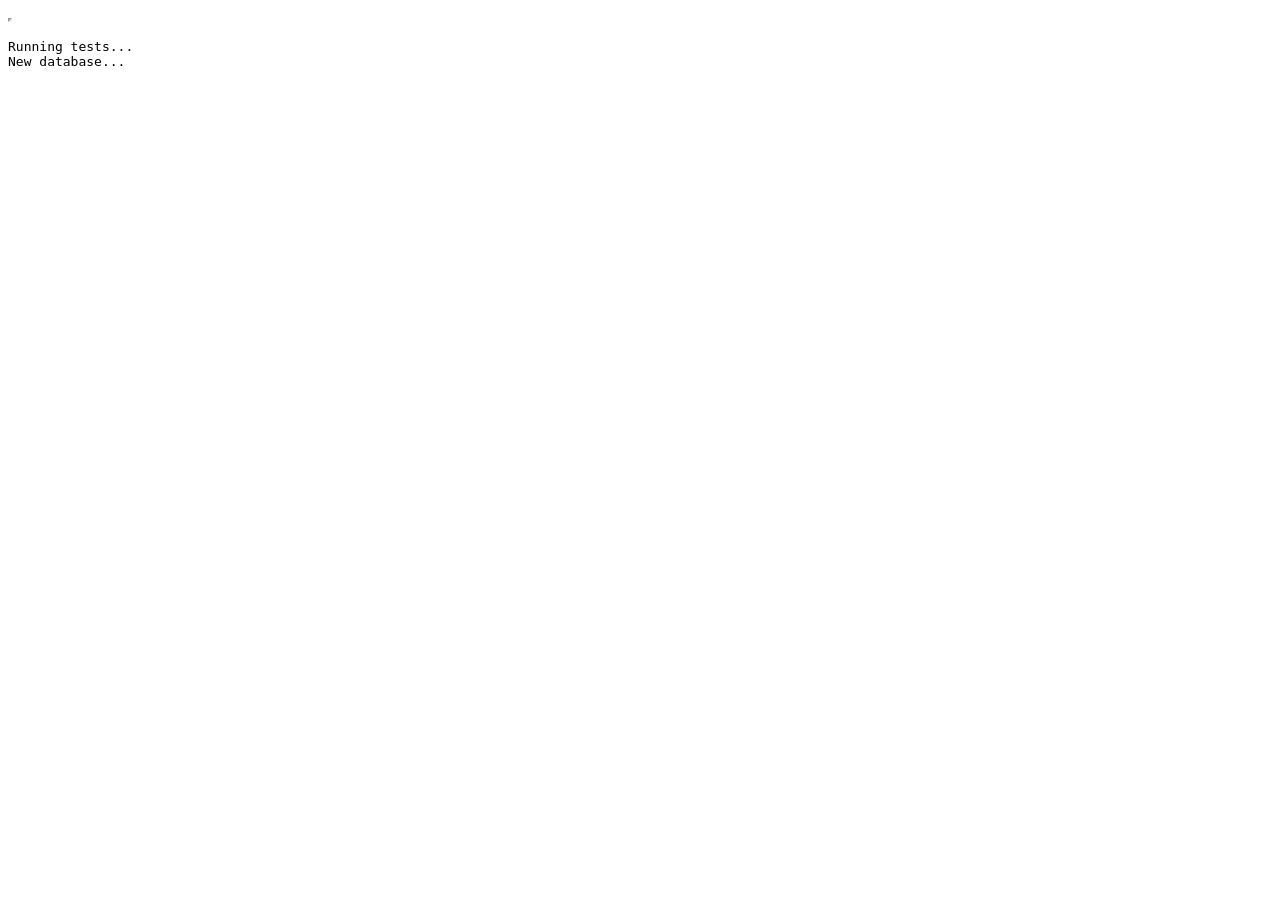
<file: test/suite.html>
<!DOCTYPE html>
<html lang="en">

<head>
    <meta charset="UTF-8">
    <meta name="viewport" content="width=device-width, initial-scale=1.0">
    <link rel="icon" href="../img/favicon.ico" sizes="any">
    <title>Tests</title>
</head>

<body>
    <iframe id="app" width="0" height="0"></iframe>
    <pre id="console"></pre>
    <script type="module" src="tester.js"></script>
    <script type="module" src="suite.js"></script>
</body>

</html>
</file>
<file: css/core.css>
:root {
    font-size: 18px;
    --sqlime-sans: -apple-system, BlinkMacSystemFont, "Segoe UI", Helvetica,
        Arial, sans-serif, "Apple Color Emoji", "Segoe UI Emoji",
        "Segoe UI Symbol";
    --sqlime-monospace: "SFMono-Regular", Consolas, "Liberation Mono", Menlo,
        Courier, monospace;
    --sqlime-blue: #008bf5;
    --sqlime-light-gray: #fafafa;
    --sqlime-dark-gray: #aaa;
    --sqlime-gray: #ccc;
    --sqlime-red: red;
    --sqlime-white: #fff;
    --sqlime-text: #1a1a1a;
    --sqlime-radius: 0.5rem;
    --sqlime-radius-small: 0.25rem;
    --sqlime-shadow: 0 1px 2px rgb(0 0 0 / 0.05), 0 4px 12px rgb(0 0 0 / 0.06);
    --sqlime-transition: 0.15s ease;
}
*,
*::before,
*::after {
    box-sizing: border-box;
}

.sqlime-disabled {
    pointer-events: none;
    filter: grayscale();
    opacity: 0.625;
}
</file>
<file: css/layout.css>
body {
    margin: 0;
    padding: 0;
    background: var(--sqlime-light-gray);
    color: var(--sqlime-text);
    font-family: var(--sqlime-sans);
    -webkit-font-smoothing: antialiased;
}

.grid {
    display: flex;
    flex-direction: column;
    width: 100%;
    max-width: 96rem;
    margin: 0 auto;
}

.hidden {
    display: none !important;
}

@media only screen and (max-width: 40rem) {
    .hidden-mobile {
        display: none !important;
    }
}

@media only screen and (min-width: 40rem) {
    body {
        padding: 1.5rem 2rem;
    }
    .hidden-desktop {
        display: none !important;
    }
}

@media only screen and (min-width: 90rem) {
    body {
        padding: 2.5rem 2rem;
    }
}
</file>
<file: css/header.css>
.header {
    display: flex;
    flex-wrap: wrap;
    justify-content: space-between;
    align-items: center;
    padding: 1rem 1rem 0.75rem 1rem;
}

.header h1 {
    margin: 0;
    padding: 0;
    font-size: 1rem;
}

.header h1 > * {
    vertical-align: middle;
}

.header-logo {
    display: inline-block;
    width: 1.75rem;
    height: 1.75rem;
    padding: 0.125rem;
    text-decoration: none !important;
}
.header-logo img {
    height: auto;
    width: 1.5rem;
}

.db-name {
    display: inline-block;
    outline: none;
    border: 1px solid transparent;
    padding: 0.25rem;
    font-weight: bold;
}
.db-name.ready:hover {
    cursor: pointer;
}
.db-name.ready:focus {
    border-color: var(--sqlime-dark-gray);
}
.db-name.ready::after {
    content: " ✎";
}
.db-name::after {
    content: "loading...";
}

@media only screen and (min-width: 40rem) {
    .header {
        padding: 0 0 0.5rem 0;
    }
}
</file>
<file: css/buttons.css>
.button {
    border: 1px solid var(--sqlime-blue);
    border-radius: var(--sqlime-radius-small);
    background: transparent;
    padding: 0.5rem;
    color: var(--sqlime-blue);
    cursor: pointer;
    transition: background-color var(--sqlime-transition), color var(--sqlime-transition);
}
.button:hover {
    background: var(--sqlime-blue);
    color: var(--sqlime-white);
}
.button:disabled {
    opacity: 0.5;
    cursor: default;
}
.button:disabled:hover {
    pointer-events: none;
    background: transparent;
    color: var(--sqlime-blue);
}

.button--small {
    border-radius: var(--sqlime-radius-small);
    padding: 0.25rem 0.625rem;
    font-size: 90%;
}
</file>
<file: css/toolbar.css>
.toolbar {
    margin-top: 0.5rem;
}

.toolbar > * {
    margin-right: 0.25rem;
}
.toolbar > *:last-child {
    margin-right: 0;
}

.toolbar .button--small {
    height: 1.75rem;
    line-height: 1.5rem;
}

.toolbar .button-help {
    font-weight: bold;
}

.toolbar svg {
    display: inline-block;
    vertical-align: middle;
    height: 1rem;
}

.toolbar a,
.toolbar label {
    display: inline-block;
    height: 1.75rem;
    text-decoration: none;
}

.toolbar input[type="file"] {
    display: none;
}

@media only screen and (min-width: 40rem) {
    .toolbar {
        margin-top: 0;
        margin-left: 1rem;
    }

    .toolbar .button--small {
        border: none;
    }
}
</file>
<file: css/editor.css>
.sqlime-editor-section {
    position: relative;
    flex-grow: 1;
    padding: 0 0 0.5rem 0;
}

@media only screen and (min-width: 40rem) {
    .sqlime-editor-section {
        border: 1px solid var(--sqlime-gray);
        border-radius: var(--sqlime-radius);
        background: var(--sqlime-white);
        box-shadow: var(--sqlime-shadow);
        overflow: hidden;
    }
}

.sqlime-query-tabs {
    display: flex;
    align-items: end;
    gap: 0.25rem;
    overflow-x: auto;
    border-bottom: 1px solid var(--sqlime-gray);
    background: var(--sqlime-light-gray);
    /* padding matches the textbox's own horizontal padding at each breakpoint */
    padding: 0.5rem 1rem 0;
}

@media only screen and (min-width: 40rem) {
    .sqlime-query-tabs {
        padding: 0.5rem 0.75rem 0;
    }
}

.sqlime-query-tab-group,
.sqlime-query-tab,
.sqlime-query-tab-add,
.sqlime-query-tab-close {
    border: 0;
    border-radius: var(--sqlime-radius-small) var(--sqlime-radius-small) 0 0;
    background: transparent;
    color: var(--sqlime-blue);
    font-family: var(--sqlime-sans);
    font-size: 1rem;
    transition: background-color var(--sqlime-transition);
}

.sqlime-query-tab {
    flex: 1 1 auto;
    min-width: 0;
    padding: 0.375rem 0.25rem 0.375rem 0;
    overflow: hidden;
    text-align: left;
    text-overflow: ellipsis;
    white-space: nowrap;
}

input.sqlime-query-tab {
    width: 100%;
    border: 1px solid var(--sqlime-gray);
    border-bottom-color: var(--sqlime-white);
    background: var(--sqlime-white);
    color: var(--sqlime-text);
}

.sqlime-query-tab-group {
    display: flex;
    flex: 0 0 10rem;
    border-radius: var(--sqlime-radius-small) var(--sqlime-radius-small) 0 0;
}

.sqlime-query-tab[aria-selected="true"] {
    border: 1px solid var(--sqlime-gray);
    border-bottom-color: var(--sqlime-white);
    background: var(--sqlime-white);
    color: var(--sqlime-text);
}

.sqlime-query-tab-close,
.sqlime-query-tab-add {
    padding: 0.375rem 0.5rem;
}

.sqlime-query-tab-close {
    flex: 0 0 2.25rem;
}

.sqlime-query-tab-close:hover,
.sqlime-query-tab-add:hover,
.sqlime-query-tab:hover {
    background: var(--sqlime-gray);
}

@media only screen and (max-width: 40rem) {
    .sqlime-query-tab,
    .sqlime-query-tab-close,
    .sqlime-query-tab-add {
        min-height: 2.75rem;
    }
}

.sqlime-editor {
    position: relative;
    display: block;
    width: 100%;
    overflow: hidden;
    background: var(--sqlime-white);
}
.sqlime-editor__highlight,
.sqlime-editor__input {
    display: block;
    box-sizing: border-box;
    width: 100%;
    font-family: var(--sqlime-monospace);
    font-size: 1.0625rem;
    line-height: 1.6;
    tab-size: 2;
}

.sqlime-editor__highlight {
    position: absolute;
    inset: 0;
    z-index: 0;
    overflow: hidden;
    min-height: 16rem;
    margin: 0;
    padding: 0.75rem 1rem;
    white-space: pre-wrap;
    overflow-wrap: break-word;
    pointer-events: none;
}

.sqlime-editor__input {
    position: relative;
    z-index: 1;
    resize: vertical;
    min-height: 16rem;
    border: 0;
    border-radius: 0;
    background: transparent;
    padding: 0.75rem 1rem;
    color: transparent;
    caret-color: #222;
}

.sqlime-editor__input::selection {
    background: rgb(0, 139, 245, 0.3);
}
.sqlime-editor__input:focus {
    outline: none;
}
.sqlime-editor__input::placeholder {
    color: var(--sqlime-dark-gray);
}

.sqlime-editor__keyword {
    color: #005cc5;
    font-weight: 700;
}

.sqlime-editor__string {
    color: #8a4b08;
}

.sqlime-editor__number {
    color: #7b3fb2;
}

.sqlime-editor__comment {
    color: #6a737d;
    font-style: italic;
}

@media only screen and (min-width: 40rem) {
    .sqlime-editor__highlight,
    .sqlime-editor__input {
        min-height: 24rem;
        padding: 0.75rem 0.75rem 2.75rem 0.75rem;
    }
    .sqlime-editor::after {
        position: absolute;
        right: 0;
        bottom: 0;
        display: inline-block;
        padding: 0.5rem;
        color: var(--sqlime-dark-gray);
        font-family: var(--sqlime-sans);
        content: "sqlite 3.45.0";
    }
}
</file>
<file: css/commandbar.css>
.sqlime-commandbar {
    display: flex;
    position: relative;
    z-index: 2;
}

.sqlime-commandbar > button {
    display: block;
    margin: 0 0.125rem;
    height: 2rem;
    padding: 0 0.5rem;
    border: 1px solid var(--sqlime-blue);
    border-radius: var(--sqlime-radius-small);
    background: transparent;
    color: var(--sqlime-blue);
    line-height: 1rem;
    font-size: 1rem;
    transition: background-color var(--sqlime-transition), color var(--sqlime-transition);
}

.sqlime-commandbar > button:first-child {
    flex-grow: 4;
    background: var(--sqlime-blue);
    color: var(--sqlime-white);
}

.sqlime-commandbar__run-feedback {
    animation: run-feedback 0.24s ease-in-out;
}

@keyframes run-feedback {
    0% {
        transform: scale(1);
    }
    50% {
        transform: scale(1.04);
    }
    100% {
        transform: scale(1);
    }
}

.sqlime-commandbar > button:disabled {
    pointer-events: none;
    opacity: 0.5;
    cursor: default;
}

.sqlime-commandbar img,
.sqlime-commandbar svg {
    display: inline-block;
    vertical-align: middle;
    height: 1rem;
}

@media only screen and (max-width: 40rem) {
    .sqlime-commandbar > button {
        min-height: 2.75rem;
    }
}

@media only screen and (min-width: 40rem) {
    .sqlime-commandbar {
        position: absolute;
        bottom: 0.5rem;
    }

    .sqlime-commandbar > button {
        margin: 0;
        border: none;
    }
    .sqlime-commandbar > button:hover {
        background: var(--sqlime-blue) !important;
        color: var(--sqlime-white) !important;
    }

    .sqlime-commandbar > button:first-child {
        flex-grow: 0;
        background: transparent;
        color: var(--sqlime-blue);
    }
}
</file>
<file: css/result.css>
.sqlime-result-section {
    flex-grow: 1;
    min-width: 0;
    padding: 0 1rem 0.75rem 1rem;
}

.sqlime-result {
    display: block;
    min-width: 0;
}

.sqlime-result__card {
    overflow: hidden;
    border: 1px solid var(--sqlime-gray);
    border-radius: var(--sqlime-radius);
    background: var(--sqlime-white);
    box-shadow: var(--sqlime-shadow);
}

.sqlime-result__toolbar {
    display: flex;
    align-items: center;
    justify-content: space-between;
    gap: 0.75rem 1rem;
    flex-wrap: wrap;
    padding: 0.65rem 0.75rem;
    border-bottom: 1px solid var(--sqlime-gray);
    background: #f7f8fa;
    font-size: 0.82rem;
}

.sqlime-result__summary {
    color: #555;
    white-space: nowrap;
}

.sqlime-result__paging,
.sqlime-result__page-buttons,
.sqlime-result__page-size {
    display: inline-flex;
    align-items: center;
}

.sqlime-result__paging {
    gap: 0.8rem;
    margin-left: auto;
}

.sqlime-result__page-size {
    gap: 0.4rem;
    color: #555;
}

.sqlime-result__page-size select {
    min-width: 4.25rem;
    padding: 0.25rem 1.35rem 0.25rem 0.4rem;
    border: 1px solid var(--sqlime-gray);
    border-radius: var(--sqlime-radius-small);
    background: var(--sqlime-white);
    color: var(--sqlime-text);
    font: inherit;
}

.sqlime-result__page-buttons {
    gap: 0.25rem;
}

.sqlime-result__page-buttons button {
    min-width: 2rem;
    height: 2rem;
    padding: 0 0.45rem;
    border: 1px solid var(--sqlime-gray);
    border-radius: var(--sqlime-radius-small);
    background: var(--sqlime-white);
    color: var(--sqlime-text);
    cursor: pointer;
    font: inherit;
    line-height: 1;
    transition: background var(--sqlime-transition), border-color var(--sqlime-transition);
}

.sqlime-result__page-buttons button:hover:not(:disabled) {
    border-color: var(--sqlime-blue);
    background: #f2f8ff;
}

.sqlime-result__page-buttons button:disabled {
    cursor: default;
    opacity: 0.35;
}

.sqlime-result__page-label {
    min-width: 6.6rem;
    padding: 0 0.35rem;
    text-align: center;
    white-space: nowrap;
}

.sqlime-result__table-wrap {
    max-height: min(55vh, 34rem);
    overflow: auto;
    overscroll-behavior: contain;
}

.sqlime-result table {
    width: max-content;
    min-width: 100%;
    margin: 0;
    border: 1px solid var(--sqlime-gray);
    border-radius: var(--sqlime-radius-small);
    border-collapse: separate;
    border-spacing: 0;
    background: var(--sqlime-white);
    font-family: var(--sqlime-monospace);
    font-size: 0.88rem;
    box-shadow: var(--sqlime-shadow);
}

.sqlime-result__card table {
    border: none;
    border-radius: 0;
    box-shadow: none;
}

.sqlime-result table th {
    position: sticky;
    top: 0;
    z-index: 1;
    padding: 0.55rem 0.75rem;
    border-bottom: 1px solid var(--sqlime-gray);
    background: #f7f8fa;
    color: #444;
    text-align: left;
    font-weight: 650;
    white-space: nowrap;
}

.sqlime-result table td {
    max-width: 32rem;
    padding: 0.5rem 0.75rem;
    vertical-align: top;
    overflow-wrap: anywhere;
}

.sqlime-result table tr:not(:last-child) td {
    border-bottom: 1px solid var(--sqlime-light-gray);
}

.sqlime-result table tbody tr:nth-child(even) td {
    background: #fcfcfc;
}

.sqlime-result table tbody tr:hover td {
    background: #f2f8ff;
}

.sqlime-result pre {
    max-width: 100%;
    overflow-x: auto;
    padding: 0.9rem 1rem;
    border: 1px solid var(--sqlime-gray);
    border-radius: var(--sqlime-radius);
    background: var(--sqlime-white);
    font-family: var(--sqlime-monospace);
    white-space: pre-wrap;
    overflow-wrap: anywhere;
    box-shadow: var(--sqlime-shadow);
}

.sqlime-link {
    display: inline;
    border: none;
    background: inherit;
    padding: 0;
    cursor: pointer;
    text-decoration: none;
    color: var(--sqlime-blue);
    font-size: 1em;
}
.sqlime-link:disabled {
    pointer-events: none;
    opacity: 0.5;
    cursor: default;
}

.sqlime-spinner {
    display: inline-block;
    width: 1rem;
    height: 1rem;
    vertical-align: middle;
    border: 3px solid rgb(0, 139, 245, 0.3);
    border-radius: 50%;
    border-top-color: var(--sqlime-blue);
    animation: spin 1s ease-in-out infinite;
    -webkit-animation: spin 1s ease-in-out infinite;
}

@keyframes spin {
    to {
        -webkit-transform: rotate(360deg);
    }
}
@-webkit-keyframes spin {
    to {
        -webkit-transform: rotate(360deg);
    }
}

@media only screen and (max-width: 40rem) {
    .sqlime-result__toolbar {
        align-items: stretch;
    }

    .sqlime-result__paging {
        width: 100%;
        justify-content: space-between;
        margin-left: 0;
    }

    .sqlime-result__page-label {
        min-width: auto;
        font-size: 0.78rem;
    }

    .sqlime-result table {
        font-size: 0.8rem;
    }

    .sqlime-result table th,
    .sqlime-result table td {
        padding: 0.45rem 0.6rem;
    }
}

@media only screen and (min-width: 40rem) {
    .sqlime-result-section {
        padding: 0 0 0.75rem 0;
    }

    .sqlime-result pre {
        max-width: 50rem;
    }
}
</file>
<file: css/status.css>
.sqlime-status {
    display: block;
    margin-bottom: 0.5rem;
    line-height: 1.3;
}

.sqlime-status--loading {
    color: var(--sqlime-blue);
}

.sqlime-status__loading {
    display: inline-flex;
    align-items: center;
    gap: 0.45rem;
}

.sqlime-status__loading .sqlime-spinner {
    width: 0.95rem;
    height: 0.95rem;
    border-width: 2px;
}

.sqlime-loading-overlay {
    position: fixed;
    inset: 0;
    z-index: 9999;
    display: none;
    align-items: center;
    justify-content: center;
    background: rgb(255 255 255 / 0.7);
    backdrop-filter: blur(1px);
}

.sqlime-loading-overlay--visible {
    display: flex;
}

.sqlime-loading-overlay__card {
    display: inline-flex;
    align-items: center;
    gap: 0.6rem;
    padding: 0.7rem 1rem;
    border: 1px solid var(--sqlime-gray);
    border-radius: 0.25rem;
    background: var(--sqlime-white);
    box-shadow: 0 0.4rem 1.2rem rgb(0 0 0 / 0.15);
    color: var(--sqlime-blue);
}

.sqlime-loading-overlay__card .sqlime-spinner {
    width: 1.1rem;
    height: 1.1rem;
    border-width: 2px;
}

.sqlime-status--success::before {
    display: inline-block;
    width: 1rem;
    content: "✓";
}

.sqlime-status--error::before {
    display: inline-block;
    width: 1rem;
    color: var(--sqlime-red);
    content: "✕";
}

.sqlime-status p {
    margin-top: 0;
    margin-bottom: 0.8rem;
}
</file>
<file: css/awsm.css>
@charset "UTF-8";
/*!
 * awsm.css v3.0.7 (https://igoradamenko.github.io/awsm.css/)
 * Copyright 2015 Igor Adamenko <mail@igoradamenko.com> (https://igoradamenko.com)
 * Licensed under MIT (https://github.com/igoradamenko/awsm.css/blob/master/LICENSE.md)
 */
html {
    font-family: system-ui, -apple-system, BlinkMacSystemFont, "Segoe UI",
        Roboto, Oxygen, Ubuntu, Cantarell, "PT Sans", "Open Sans", "Fira Sans",
        "Droid Sans", "Helvetica Neue", Helvetica, Arial, sans-serif;
    font-size: 100%;
    line-height: 1.4;
    background: white;
    color: black;
    -webkit-overflow-scrolling: touch;
}

body {
    margin: 1.2em;
    font-size: 1rem;
}
@media (min-width: 20rem) {
    body {
        font-size: calc(1rem + 0.00625 * (100vw - 20rem));
    }
}
@media (min-width: 40rem) {
    body {
        font-size: 1.125rem;
    }
}
body header,
body main,
body footer,
body article {
    position: relative;
    max-width: 40rem;
    margin: 0 auto;
}
body > header {
    margin-bottom: 3.5em;
}
body > header h1 {
    margin: 0;
    font-size: 1.5em;
}
body > header p {
    margin: 0;
    font-size: 0.85em;
}
body > footer {
    margin-top: 6em;
    padding-bottom: 1.5em;
    text-align: center;
    font-size: 0.8rem;
    color: #aaaaaa;
}

nav {
    margin: 1em 0;
}
nav ul {
    list-style: none;
    margin: 0;
    padding: 0;
}
nav li {
    display: inline-block;
    margin-right: 1em;
    margin-bottom: 0.25em;
}
nav li:last-child {
    margin-right: 0;
}
nav a:visited {
    color: #0064c1;
}
nav a:hover {
    color: #f00000;
}

ul,
ol {
    margin-top: 0;
    padding-top: 0;
    padding-left: 2.5em;
}
ul li + li,
ol li + li {
    margin-top: 0.25em;
}
ul li > details,
ol li > details {
    margin: 0;
}

p {
    margin: 1em 0;
}
p:first-child {
    margin-top: 0;
}
p:last-child {
    margin-bottom: 0;
}
p + ul,
p + ol {
    margin-top: -0.75em;
}
p img,
p picture {
    float: right;
    margin-bottom: 0.5em;
    margin-left: 0.5em;
}
p picture img {
    float: none;
    margin: 0;
}

dd {
    margin-bottom: 1em;
    margin-left: 0;
    padding-left: 2.5em;
}

dt {
    font-weight: 700;
}

blockquote {
    margin: 0;
    padding-left: 2.5em;
}

aside {
    margin: 0.5em 0;
    font-style: italic;
    color: #aaaaaa;
}
@media (min-width: 65rem) {
    aside {
        position: absolute;
        right: -12.5rem;
        width: 9.375rem;
        max-width: 9.375rem;
        margin: 0;
        padding-left: 0.5em;
        font-size: 0.8em;
        border-left: 1px solid #f2f2f2;
    }
}
aside:first-child {
    margin-top: 0;
}
aside:last-child {
    margin-bottom: 0;
}

section + section {
    margin-top: 2em;
}

h1,
h2,
h3,
h4,
h5,
h6 {
    margin: 1.25em 0 0;
    line-height: 1.2;
}
h1:hover > a[href^="#"][id]:empty,
h1:focus > a[href^="#"][id]:empty,
h2:hover > a[href^="#"][id]:empty,
h2:focus > a[href^="#"][id]:empty,
h3:hover > a[href^="#"][id]:empty,
h3:focus > a[href^="#"][id]:empty,
h4:hover > a[href^="#"][id]:empty,
h4:focus > a[href^="#"][id]:empty,
h5:hover > a[href^="#"][id]:empty,
h5:focus > a[href^="#"][id]:empty,
h6:hover > a[href^="#"][id]:empty,
h6:focus > a[href^="#"][id]:empty {
    opacity: 1;
}
h1 + p,
h1 + details,
h2 + p,
h2 + details,
h3 + p,
h3 + details,
h4 + p,
h4 + details,
h5 + p,
h5 + details,
h6 + p,
h6 + details {
    margin-top: 0.5em;
}
h1 > a[href^="#"][id]:empty,
h2 > a[href^="#"][id]:empty,
h3 > a[href^="#"][id]:empty,
h4 > a[href^="#"][id]:empty,
h5 > a[href^="#"][id]:empty,
h6 > a[href^="#"][id]:empty {
    position: absolute;
    left: -0.65em;
    opacity: 0;
    text-decoration: none;
    font-weight: 400;
    line-height: 1;
    color: #aaaaaa;
}
@media (min-width: 40rem) {
    h1 > a[href^="#"][id]:empty,
    h2 > a[href^="#"][id]:empty,
    h3 > a[href^="#"][id]:empty,
    h4 > a[href^="#"][id]:empty,
    h5 > a[href^="#"][id]:empty,
    h6 > a[href^="#"][id]:empty {
        left: -0.8em;
    }
}
h1 > a[href^="#"][id]:empty:target,
h1 > a[href^="#"][id]:empty:hover,
h1 > a[href^="#"][id]:empty:focus,
h2 > a[href^="#"][id]:empty:target,
h2 > a[href^="#"][id]:empty:hover,
h2 > a[href^="#"][id]:empty:focus,
h3 > a[href^="#"][id]:empty:target,
h3 > a[href^="#"][id]:empty:hover,
h3 > a[href^="#"][id]:empty:focus,
h4 > a[href^="#"][id]:empty:target,
h4 > a[href^="#"][id]:empty:hover,
h4 > a[href^="#"][id]:empty:focus,
h5 > a[href^="#"][id]:empty:target,
h5 > a[href^="#"][id]:empty:hover,
h5 > a[href^="#"][id]:empty:focus,
h6 > a[href^="#"][id]:empty:target,
h6 > a[href^="#"][id]:empty:hover,
h6 > a[href^="#"][id]:empty:focus {
    opacity: 1;
    box-shadow: none;
    color: black;
}
h1 > a[href^="#"][id]:empty:target:focus,
h2 > a[href^="#"][id]:empty:target:focus,
h3 > a[href^="#"][id]:empty:target:focus,
h4 > a[href^="#"][id]:empty:target:focus,
h5 > a[href^="#"][id]:empty:target:focus,
h6 > a[href^="#"][id]:empty:target:focus {
    outline: none;
}
h1 > a[href^="#"][id]:empty::before,
h2 > a[href^="#"][id]:empty::before,
h3 > a[href^="#"][id]:empty::before,
h4 > a[href^="#"][id]:empty::before,
h5 > a[href^="#"][id]:empty::before,
h6 > a[href^="#"][id]:empty::before {
    content: "§ ";
}

h1 {
    font-size: 2.5em;
}

h2 {
    font-size: 1.75em;
}

h3 {
    font-size: 1.25em;
}

h4 {
    font-size: 1.15em;
}

h5 {
    font-size: 1em;
}

h6 {
    margin-top: 1em;
    font-size: 1em;
    color: #aaaaaa;
}

article + article {
    margin-top: 4em;
}
article header p {
    font-size: 0.6em;
    color: #aaaaaa;
}
article header p + h1,
article header p + h2 {
    margin-top: -0.25em;
}
article header h1 + p,
article header h2 + p {
    margin-top: 0.25em;
}
article header h1 a,
article header h2 a {
    color: black;
}
article header h1 a:visited,
article header h2 a:visited {
    color: #aaaaaa;
}
article header h1 a:visited:hover,
article header h2 a:visited:hover {
    color: #f00000;
}
article > footer {
    margin-top: 1.5em;
    font-size: 0.85em;
}

a {
    color: #0064c1;
}
a:visited {
    color: #8d39d0;
}
a:hover,
a:active {
    outline-width: 0;
}
a:hover {
    color: #f00000;
}
a abbr {
    font-size: 1em;
}

abbr {
    margin-right: -0.075em;
    text-decoration: none;
    -webkit-hyphens: none;
    -ms-hyphens: none;
    hyphens: none;
    letter-spacing: 0.075em;
    font-size: 0.9em;
}

img,
picture {
    display: block;
    max-width: 100%;
    margin: 0 auto;
}

audio,
video {
    width: 100%;
    max-width: 100%;
}

figure {
    margin: 1em 0 0.5em;
    padding: 0;
}
figure + p {
    margin-top: 0.5em;
}
figure figcaption {
    opacity: 0.65;
    font-size: 0.85em;
}

table {
    display: inline-block;
    border-spacing: 0;
    border-collapse: collapse;
    overflow-x: auto;
    max-width: 100%;
    text-align: left;
    vertical-align: top;
    background: linear-gradient(
                rgba(0, 0, 0, 0.15) 0%,
                rgba(0, 0, 0, 0.15) 100%
            )
            0 0,
        linear-gradient(rgba(0, 0, 0, 0.15) 0%, rgba(0, 0, 0, 0.15) 100%) 100% 0;
    background-attachment: scroll, scroll;
    background-size: 1px 100%, 1px 100%;
    background-repeat: no-repeat, no-repeat;
}
table caption {
    font-size: 0.9em;
    background: white;
}
table td,
table th {
    padding: 0.35em 0.75em;
    vertical-align: top;
    font-size: 0.9em;
    border: 1px solid #f2f2f2;
    border-top: 0;
    border-left: 0;
}
table td:first-child,
table th:first-child {
    padding-left: 0;
    background-image: linear-gradient(
        to right,
        white 50%,
        rgba(255, 255, 255, 0) 100%
    );
    background-size: 2px 100%;
    background-repeat: no-repeat;
}
table td:last-child,
table th:last-child {
    padding-right: 0;
    border-right: 0;
    background-image: linear-gradient(
        to left,
        white 50%,
        rgba(255, 255, 255, 0) 100%
    );
    background-position: 100% 0;
    background-size: 2px 100%;
    background-repeat: no-repeat;
}
table td:only-child,
table th:only-child {
    background-image: linear-gradient(
            to right,
            white 50%,
            rgba(255, 255, 255, 0) 100%
        ),
        linear-gradient(to left, white 50%, rgba(255, 255, 255, 0) 100%);
    background-position: 0 0, 100% 0;
    background-size: 2px 100%, 2px 100%;
    background-repeat: no-repeat, no-repeat;
}
table th {
    line-height: 1.2;
}

form {
    margin-right: auto;
    margin-left: auto;
}
form select,
form label {
    display: block;
}
form label:not(:first-child) {
    margin-top: 1em;
}
form p label {
    display: inline;
}
form p label + label {
    margin-left: 1em;
}
form legend:first-child + label {
    margin-top: 0;
}
form select,
form input[type],
form textarea {
    margin-bottom: 1em;
}
form input[type="checkbox"],
form input[type="radio"] {
    margin-bottom: 0;
}

fieldset {
    margin: 0;
    padding: 0.5em 1em;
    border: 1px solid #aaaaaa;
}

legend {
    color: #aaaaaa;
}

button {
    outline: none;
    box-sizing: border-box;
    height: 2em;
    margin: 0;
    padding: calc(0.25em - 1px) 0.5em;
    font-family: inherit;
    font-size: 1em;
    border: 1px solid #aaaaaa;
    border-radius: 2px;
    background: white;
    color: black;
    display: inline-block;
    width: auto;
    background: #f2f2f2;
    color: black;
    cursor: pointer;
}
button:focus {
    border: 1px solid black;
}
button:not([disabled]):hover {
    border: 1px solid black;
}
button:active {
    background-color: #aaaaaa;
}
button[disabled] {
    color: #aaaaaa;
    cursor: not-allowed;
}

select {
    outline: none;
    box-sizing: border-box;
    height: 2em;
    margin: 0;
    padding: calc(0.25em - 1px) 0.5em;
    font-family: inherit;
    font-size: 1em;
    border: 1px solid #aaaaaa;
    border-radius: 2px;
    background: white;
    color: black;
    display: inline-block;
    width: auto;
    background: #f2f2f2;
    color: black;
    cursor: pointer;
    padding-right: 1.2em;
    background-position: top 55% right 0.35em;
    background-size: 0.5em;
    background-repeat: no-repeat;
    -webkit-appearance: none;
    -moz-appearance: none;
    appearance: none;
    background-image: url("data:image/svg+xml,%3Csvg xmlns='http://www.w3.org/2000/svg' viewBox='0 0 3 2'%3E%3Cpath fill='rgb(170, 170, 170)' fill-rule='nonzero' d='M1.5 2L3 0H0z'/%3E%3C/svg%3E");
}
select:focus {
    border: 1px solid black;
}
select:not([disabled]):hover {
    border: 1px solid black;
}
select:active {
    background-color: #aaaaaa;
}
select[disabled] {
    color: #aaaaaa;
    cursor: not-allowed;
}
select:not([disabled]):focus,
select:not([disabled]):hover {
    background-image: url("data:image/svg+xml,%3Csvg xmlns='http://www.w3.org/2000/svg' viewBox='0 0 3 2'%3E%3Cpath fill='rgb(0, 0, 0)' fill-rule='nonzero' d='M1.5 2L3 0H0z'/%3E%3C/svg%3E");
}

input[type="text"],
input[type="password"],
input[type^="date"],
input[type="email"],
input[type="number"],
input[type="search"],
input[type="tel"],
input[type="time"],
input[type="month"],
input[type="week"],
input[type="url"] {
    outline: none;
    box-sizing: border-box;
    height: 2em;
    margin: 0;
    padding: calc(0.25em - 1px) 0.5em;
    font-family: inherit;
    font-size: 1em;
    border: 1px solid #aaaaaa;
    border-radius: 2px;
    background: white;
    color: black;
    display: block;
    width: 100%;
    line-height: calc(2em - 1px * 2 - (0.25em - 1px) * 2);
    -webkit-appearance: none;
    -moz-appearance: none;
    appearance: none;
}
input[type="text"]:focus,
input[type="password"]:focus,
input[type^="date"]:focus,
input[type="email"]:focus,
input[type="number"]:focus,
input[type="search"]:focus,
input[type="tel"]:focus,
input[type="time"]:focus,
input[type="month"]:focus,
input[type="week"]:focus,
input[type="url"]:focus {
    border: 1px solid black;
}
input[type="text"]::-moz-placeholder,
input[type="password"]::-moz-placeholder,
input[type^="date"]::-moz-placeholder,
input[type="email"]::-moz-placeholder,
input[type="number"]::-moz-placeholder,
input[type="search"]::-moz-placeholder,
input[type="tel"]::-moz-placeholder,
input[type="time"]::-moz-placeholder,
input[type="month"]::-moz-placeholder,
input[type="week"]::-moz-placeholder,
input[type="url"]::-moz-placeholder {
    color: #aaaaaa;
}
input[type="text"]::-webkit-input-placeholder,
input[type="password"]::-webkit-input-placeholder,
input[type^="date"]::-webkit-input-placeholder,
input[type="email"]::-webkit-input-placeholder,
input[type="number"]::-webkit-input-placeholder,
input[type="search"]::-webkit-input-placeholder,
input[type="tel"]::-webkit-input-placeholder,
input[type="time"]::-webkit-input-placeholder,
input[type="month"]::-webkit-input-placeholder,
input[type="week"]::-webkit-input-placeholder,
input[type="url"]::-webkit-input-placeholder {
    color: #aaaaaa;
}
input[type="text"]:-ms-input-placeholder,
input[type="password"]:-ms-input-placeholder,
input[type^="date"]:-ms-input-placeholder,
input[type="email"]:-ms-input-placeholder,
input[type="number"]:-ms-input-placeholder,
input[type="search"]:-ms-input-placeholder,
input[type="tel"]:-ms-input-placeholder,
input[type="time"]:-ms-input-placeholder,
input[type="month"]:-ms-input-placeholder,
input[type="week"]:-ms-input-placeholder,
input[type="url"]:-ms-input-placeholder {
    color: #aaaaaa;
}
input[type="submit"],
input[type="button"],
input[type="reset"] {
    outline: none;
    box-sizing: border-box;
    height: 2em;
    margin: 0;
    padding: calc(0.25em - 1px) 0.5em;
    font-family: inherit;
    font-size: 1em;
    border: 1px solid #aaaaaa;
    border-radius: 2px;
    background: white;
    color: black;
    display: inline-block;
    width: auto;
    background: #f2f2f2;
    color: black;
    cursor: pointer;
    -webkit-appearance: none;
    -moz-appearance: none;
    appearance: none;
}
input[type="submit"]:focus,
input[type="button"]:focus,
input[type="reset"]:focus {
    border: 1px solid black;
}
input[type="submit"]:not([disabled]):hover,
input[type="button"]:not([disabled]):hover,
input[type="reset"]:not([disabled]):hover {
    border: 1px solid black;
}
input[type="submit"]:active,
input[type="button"]:active,
input[type="reset"]:active {
    background-color: #aaaaaa;
}
input[type="submit"][disabled],
input[type="button"][disabled],
input[type="reset"][disabled] {
    color: #aaaaaa;
    cursor: not-allowed;
}
input[type="color"] {
    outline: none;
    box-sizing: border-box;
    height: 2em;
    margin: 0;
    padding: calc(0.25em - 1px) 0.5em;
    font-family: inherit;
    font-size: 1em;
    border: 1px solid #aaaaaa;
    border-radius: 2px;
    background: white;
    color: black;
    display: block;
    width: 100%;
    line-height: calc(2em - 1px * 2 - (0.25em - 1px) * 2);
    -webkit-appearance: none;
    -moz-appearance: none;
    appearance: none;
    width: 6em;
}
input[type="color"]:focus {
    border: 1px solid black;
}
input[type="color"]::-moz-placeholder {
    color: #aaaaaa;
}
input[type="color"]::-webkit-input-placeholder {
    color: #aaaaaa;
}
input[type="color"]:-ms-input-placeholder {
    color: #aaaaaa;
}
input[type="color"]:hover {
    border: 1px solid black;
}
input[type="file"] {
    outline: none;
    box-sizing: border-box;
    height: 2em;
    margin: 0;
    padding: calc(0.25em - 1px) 0.5em;
    font-family: inherit;
    font-size: 1em;
    border: 1px solid #aaaaaa;
    border-radius: 2px;
    background: white;
    color: black;
    display: inline-block;
    width: auto;
    background: #f2f2f2;
    color: black;
    cursor: pointer;
    display: block;
    width: 100%;
    height: auto;
    padding: 0.75em 0.5em;
    font-size: 12px;
    line-height: 1;
}
input[type="file"]:focus {
    border: 1px solid black;
}
input[type="file"]:not([disabled]):hover {
    border: 1px solid black;
}
input[type="file"]:active {
    background-color: #aaaaaa;
}
input[type="file"][disabled] {
    color: #aaaaaa;
    cursor: not-allowed;
}
input[type="checkbox"],
input[type="radio"] {
    margin: -0.2em 0.75em 0 0;
    vertical-align: middle;
}

textarea {
    outline: none;
    box-sizing: border-box;
    height: 2em;
    margin: 0;
    padding: calc(0.25em - 1px) 0.5em;
    font-family: inherit;
    font-size: 1em;
    border: 1px solid #aaaaaa;
    border-radius: 2px;
    background: white;
    color: black;
    display: block;
    width: 100%;
    line-height: calc(2em - 1px * 2 - (0.25em - 1px) * 2);
    -webkit-appearance: none;
    -moz-appearance: none;
    appearance: none;
    height: 4.5em;
    resize: vertical;
    padding-top: 0.5em;
    padding-bottom: 0.5em;
}
textarea:focus {
    border: 1px solid black;
}
textarea::-moz-placeholder {
    color: #aaaaaa;
}
textarea::-webkit-input-placeholder {
    color: #aaaaaa;
}
textarea:-ms-input-placeholder {
    color: #aaaaaa;
}

output {
    display: block;
}

code,
kbd,
var,
samp {
    font-family: Consolas, "Lucida Console", Monaco, monospace;
    font-style: normal;
}

pre {
    overflow-x: auto;
    font-size: 0.8em;
    background: linear-gradient(
                rgba(0, 0, 0, 0.15) 0%,
                rgba(0, 0, 0, 0.15) 100%
            )
            0 0,
        linear-gradient(rgba(0, 0, 0, 0.15) 0%, rgba(0, 0, 0, 0.15) 100%) 100% 0;
    background-attachment: scroll, scroll;
    background-size: 1px 100%, 1px 100%;
    background-repeat: no-repeat, no-repeat;
}
pre > code {
    display: inline-block;
    overflow-x: visible;
    box-sizing: border-box;
    min-width: 100%;
    border-right: 3px solid white;
    border-left: 1px solid white;
}

hr {
    height: 1px;
    margin: 2em 0;
    border: 0;
    background: #f2f2f2;
}

details {
    margin: 1em 0;
}
details[open] {
    padding-bottom: 0.5em;
    border-bottom: 1px solid #f2f2f2;
}

summary {
    display: inline-block;
    font-weight: 700;
    border-bottom: 1px dashed;
    cursor: pointer;
}
summary::-webkit-details-marker {
    display: none;
}

noscript {
    color: #d00000;
}

::selection {
    background: rgba(0, 100, 193, 0.25);
}
</file>
<file: css/article.css>
body {
    -webkit-font-smoothing: antialiased;
    -moz-osx-font-smoothing: grayscale;
}

h1 {
    margin-bottom: 1rem;
}

a {
    text-decoration: none;
}

pre {
    padding: 0.5rem 1rem;
    font-size: 1em;
    background: #f5f5f5;
}

pre > code {
    display: inline;
    border-left: none;
    border-right: none;
}

code {
    font-size: 0.85em;
}

figcaption {
    text-align: center;
}

table {
    background: none !important;
    border-top: 1px solid #f2f2f2;
    border-right: 1px solid #f2f2f2;
    border-left: 1px solid #f2f2f2;
}
table td,
table th {
    background: none !important;
}

table td:first-child,
table th:first-child {
    padding-left: 0.75em;
}
table td:last-child,
table th:last-child {
    padding-right: 0.75em;
}

.logo {
    display: inline-block;
}

.logo img {
    display: inline-block;
    vertical-align: middle;
    width: 1.5rem;
    height: auto;
}

.bordered {
    border: 1px solid #aaa;
    padding: 1rem 2rem;
}

.columns-3 {
    columns: 2;
}

@media only screen and (min-width: 40rem) {
    .columns-3 {
        columns: 3;
    }
}
</file>
